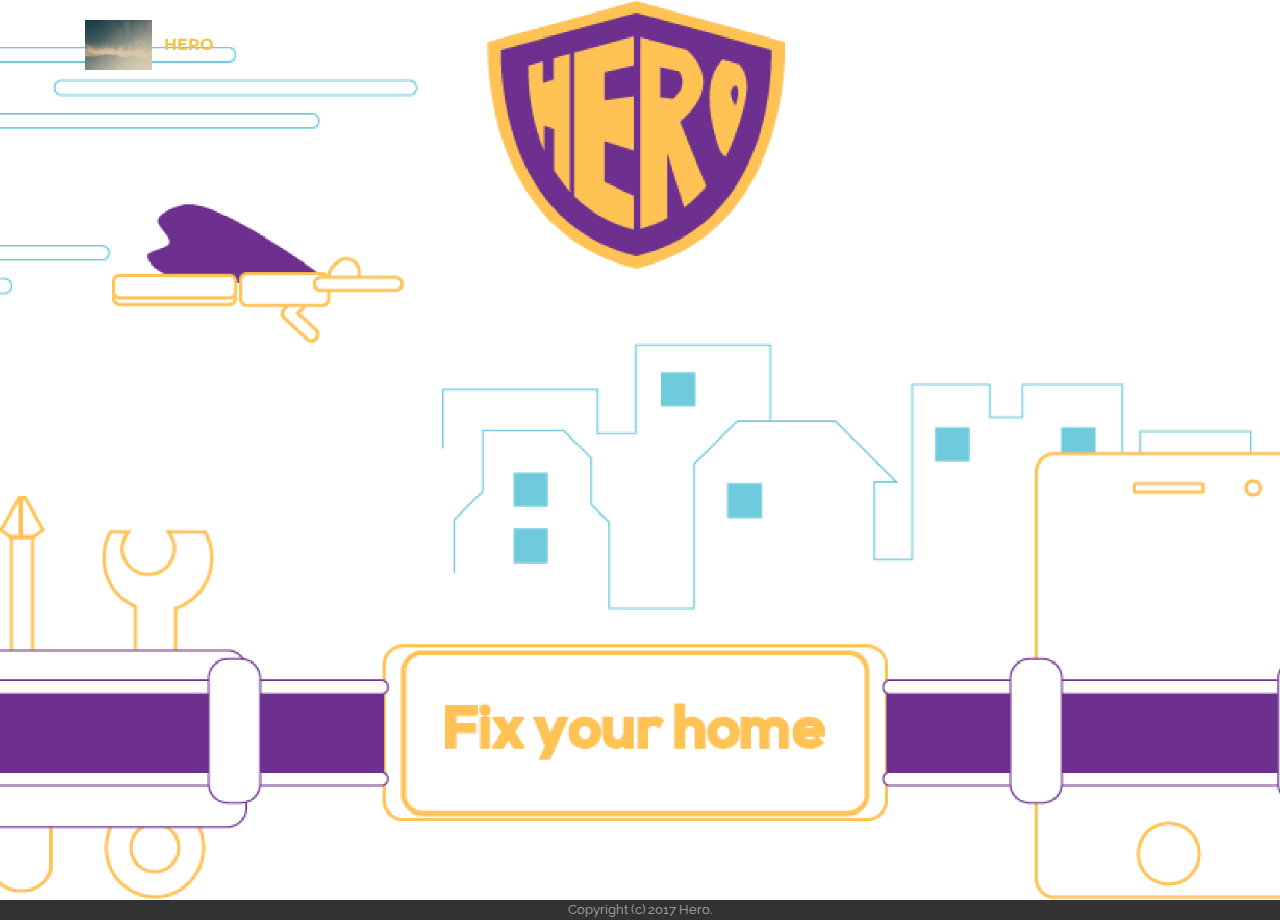
<file: index.html>
<!DOCTYPE html>
<html>
<head>
  <!-- Site made with Mobirise Website Builder v3.12.1, https://mobirise.com -->
  <meta charset="UTF-8">
  <meta http-equiv="X-UA-Compatible" content="IE=edge">
  <meta name="generator" content="Mobirise v3.12.1, mobirise.com">
  <meta name="viewport" content="width=device-width, initial-scale=1">
  <link rel="shortcut icon" href="assets/images/jumbotron.jpg" type="image/x-icon">
  <meta name="description" content="">
  
  <link rel="stylesheet" href="https://fonts.googleapis.com/css?family=Lora:400,700,400italic,700italic&amp;subset=latin">
  <link rel="stylesheet" href="https://fonts.googleapis.com/css?family=Montserrat:400,700">
  <link rel="stylesheet" href="https://fonts.googleapis.com/css?family=Raleway:100,100i,200,200i,300,300i,400,400i,500,500i,600,600i,700,700i,800,800i,900,900i">
  <link rel="stylesheet" href="assets/bootstrap-material-design-font/css/material.css">
  <link rel="stylesheet" href="assets/tether/tether.min.css">
  <link rel="stylesheet" href="assets/bootstrap/css/bootstrap.min.css">
  <link rel="stylesheet" href="assets/dropdown/css/style.css">
  <link rel="stylesheet" href="assets/animate.css/animate.min.css">
  <link rel="stylesheet" href="assets/theme/css/style.css">
  <link rel="stylesheet" href="assets/mobirise/css/mbr-additional.css" type="text/css">
  
  
  
</head>
<body>
<section id="menu-0">

    <nav class="navbar navbar-dropdown bg-color transparent navbar-fixed-top">
        <div class="container">

            <div class="mbr-table">
                <div class="mbr-table-cell">

                    <div class="navbar-brand">
                        <a href="https://mobirise.com" class="navbar-logo"><img src="assets/images/jumbotron.jpg" alt="Mobirise"></a>
                        <a class="navbar-caption text-warning" href="https://mobirise.com">HERO</a>
                    </div>

                </div>
                <div class="mbr-table-cell">

                    <button class="navbar-toggler pull-xs-right hidden-md-up" type="button" data-toggle="collapse" data-target="#exCollapsingNavbar">
                        <div class="hamburger-icon"></div>
                    </button>

                    <ul class="nav-dropdown collapse pull-xs-right nav navbar-nav navbar-toggleable-sm" id="exCollapsingNavbar"><li class="nav-item"><a class="nav-link link" href="https://mobirise.com/"><p>HOME</p></a></li><li class="nav-item"><a class="nav-link link" href="https://mobirise.com/">ABOUT US</a></li><li class="nav-item"><a class="nav-link link" href="https://mobirise.com/">CONTACT</a></li></ul>
                    <button hidden="" class="navbar-toggler navbar-close" type="button" data-toggle="collapse" data-target="#exCollapsingNavbar">
                        <div class="close-icon"></div>
                    </button>

                </div>
            </div>

        </div>
    </nav>

</section>

<section class="engine"><a rel="external" href="https://mobirise.com">Mobirise Web Page Maker</a></section><section class="mbr-section mbr-section-hero mbr-section-full mbr-after-navbar" id="header1-1" style="background-image: url(assets/images/asset-1-2000x1154.png);">

    

    <div class="mbr-table-cell">

        <div class="container">
            <div class="row">
                <div class="mbr-section col-md-10 col-md-offset-1 text-xs-center">

                    
                    
                    
                </div>
            </div>
        </div>
    </div>

    

</section>

<footer class="mbr-small-footer mbr-section mbr-section-nopadding" id="footer1-2" style="background-color: rgb(50, 50, 50); padding-top: 0rem; padding-bottom: 0rem;">
    
    <div class="container">
        <p class="text-xs-center">Copyright (c) 2017 Hero.</p>
    </div>
</footer>


  <script src="assets/web/assets/jquery/jquery.min.js"></script>
  <script src="assets/tether/tether.min.js"></script>
  <script src="assets/bootstrap/js/bootstrap.min.js"></script>
  <script src="assets/smooth-scroll/smooth-scroll.js"></script>
  <script src="assets/dropdown/js/script.min.js"></script>
  <script src="assets/touch-swipe/jquery.touch-swipe.min.js"></script>
  <script src="assets/viewport-checker/jquery.viewportchecker.js"></script>
  <script src="assets/theme/js/script.js"></script>
  
  
  <input name="animation" type="hidden">
  </body>
</html>
</file>
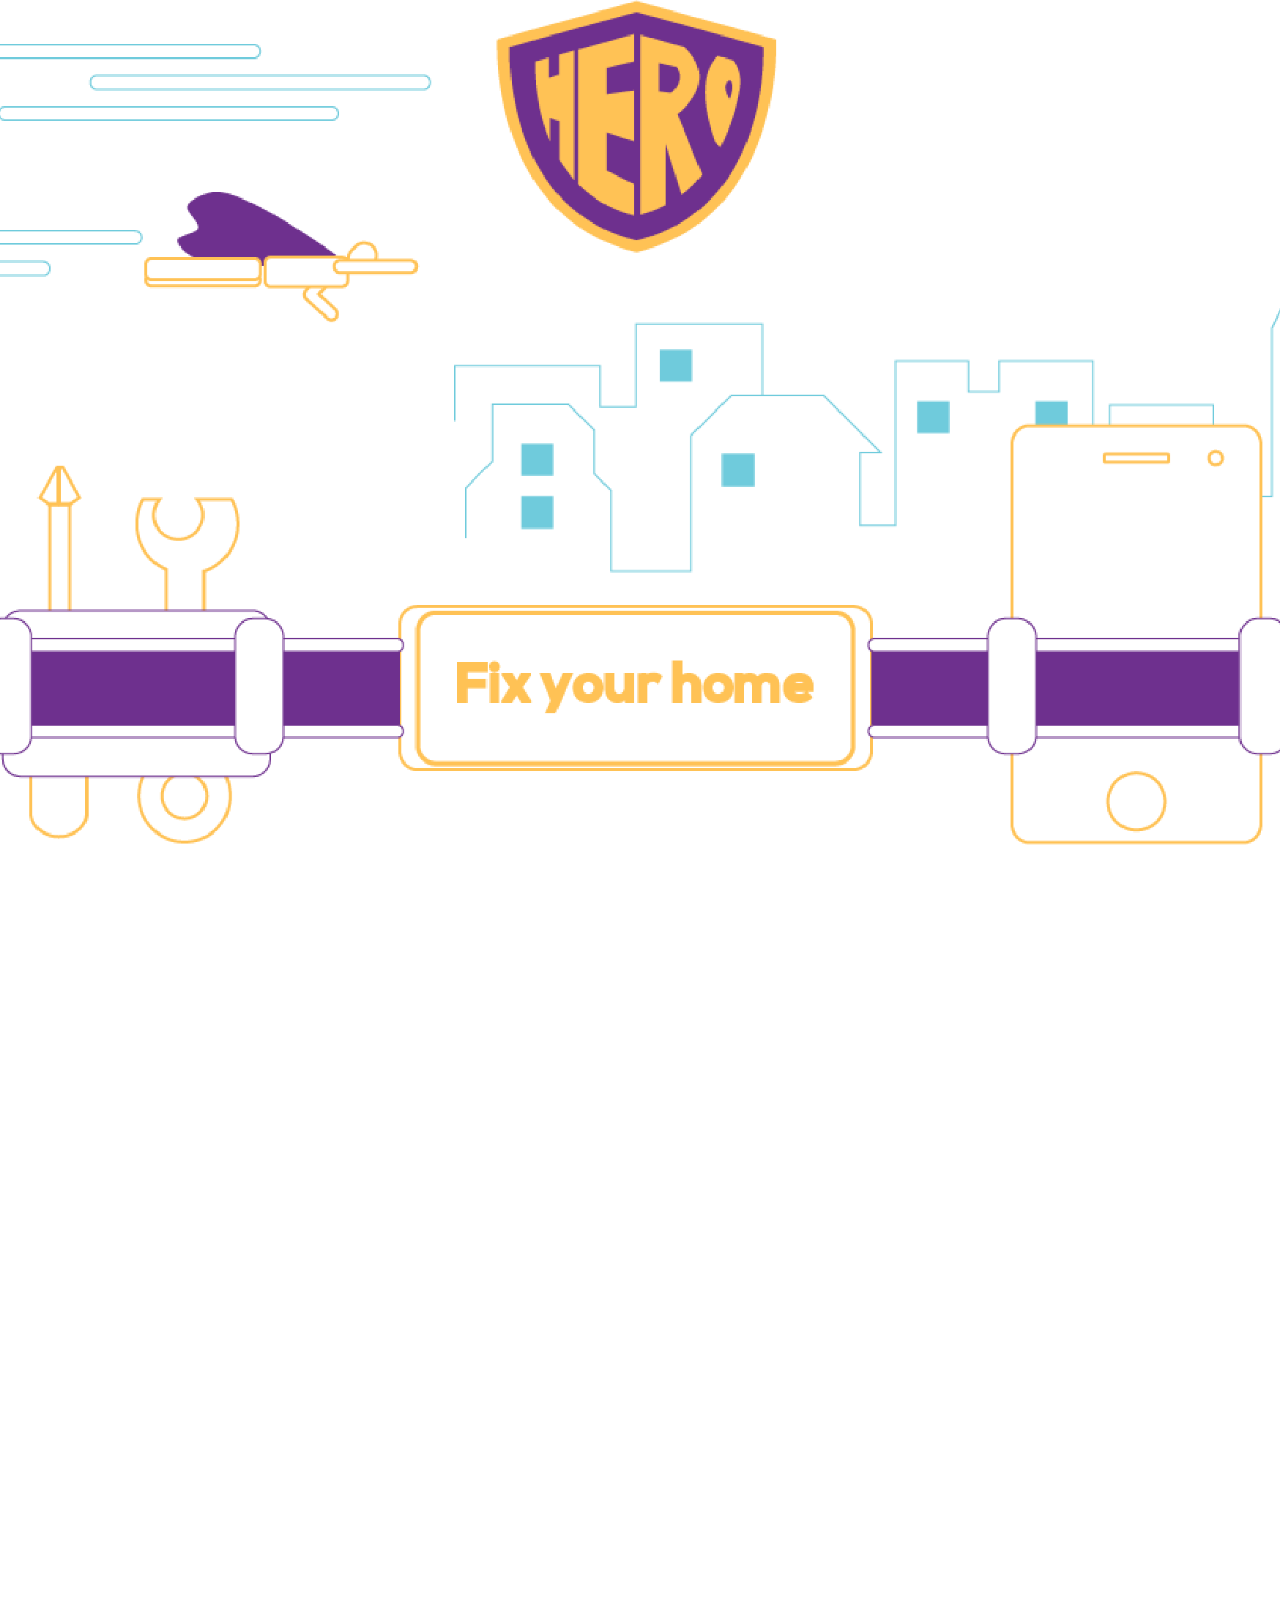
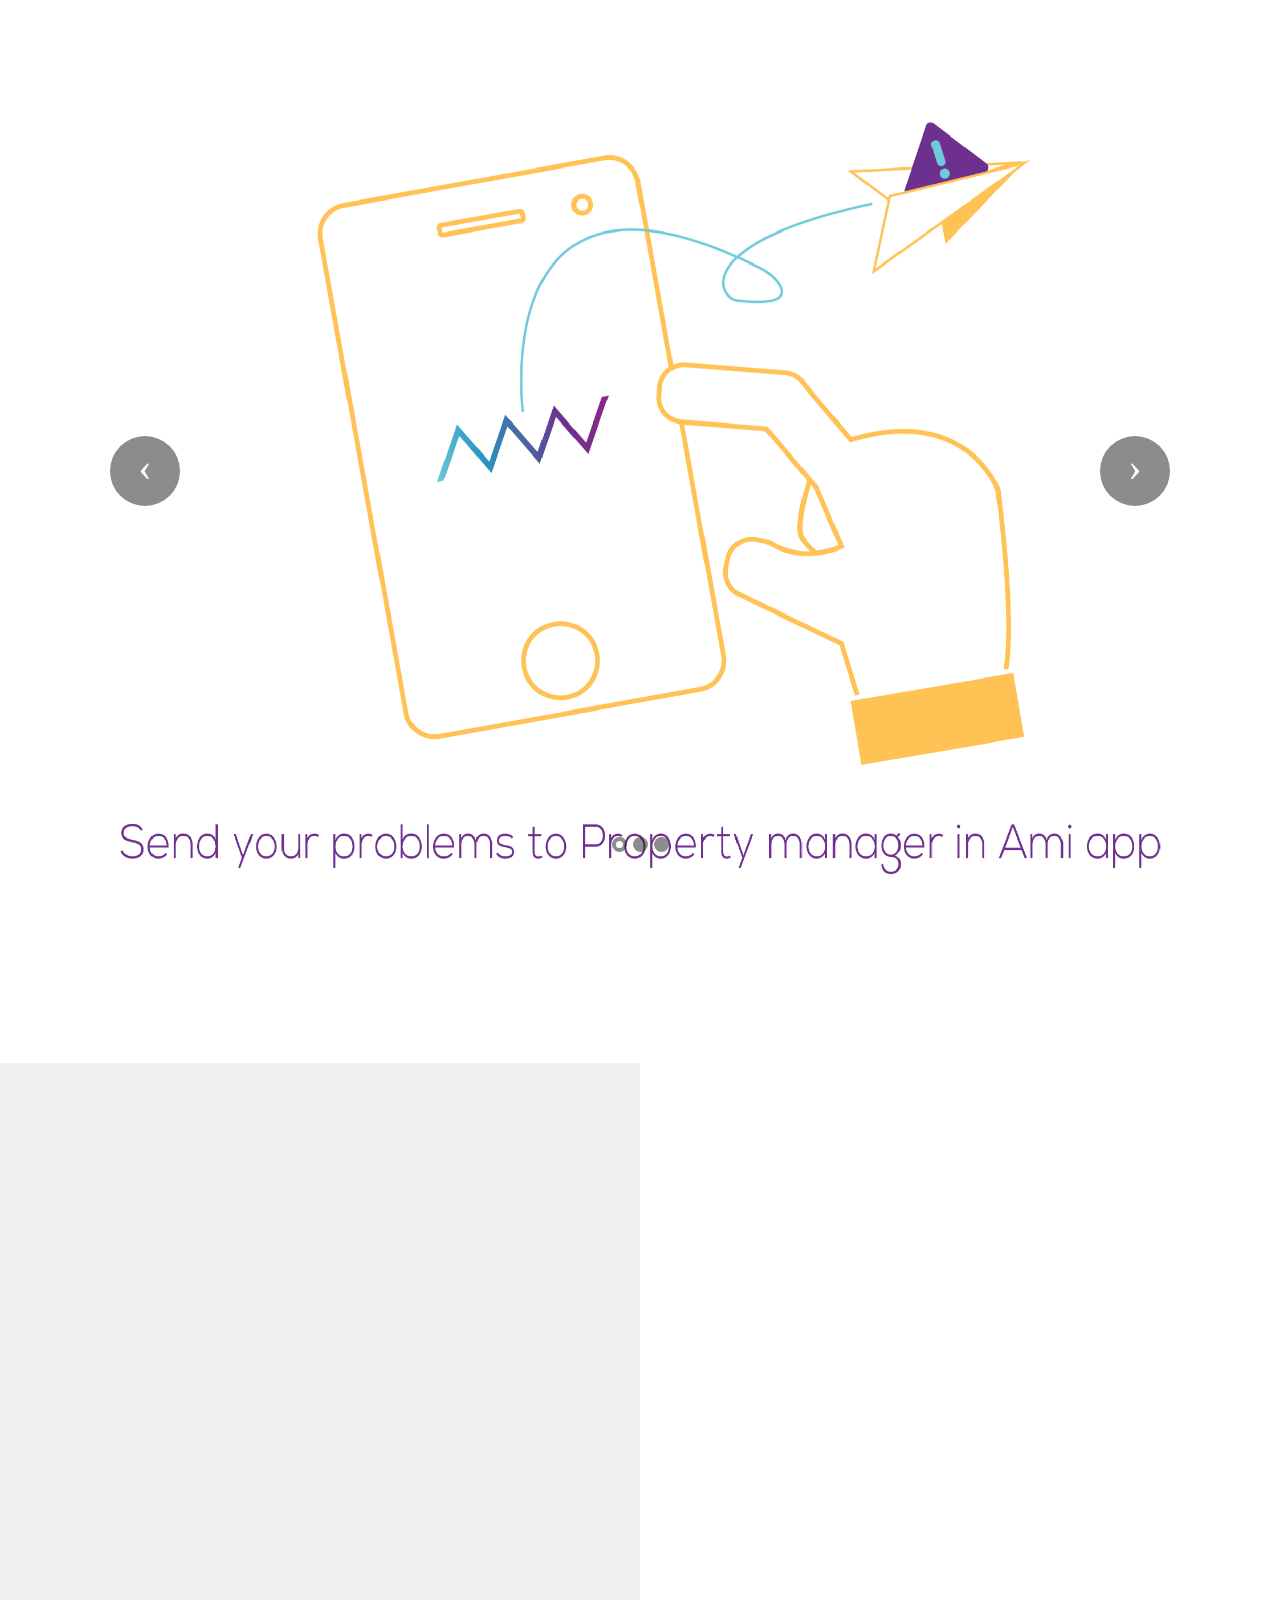
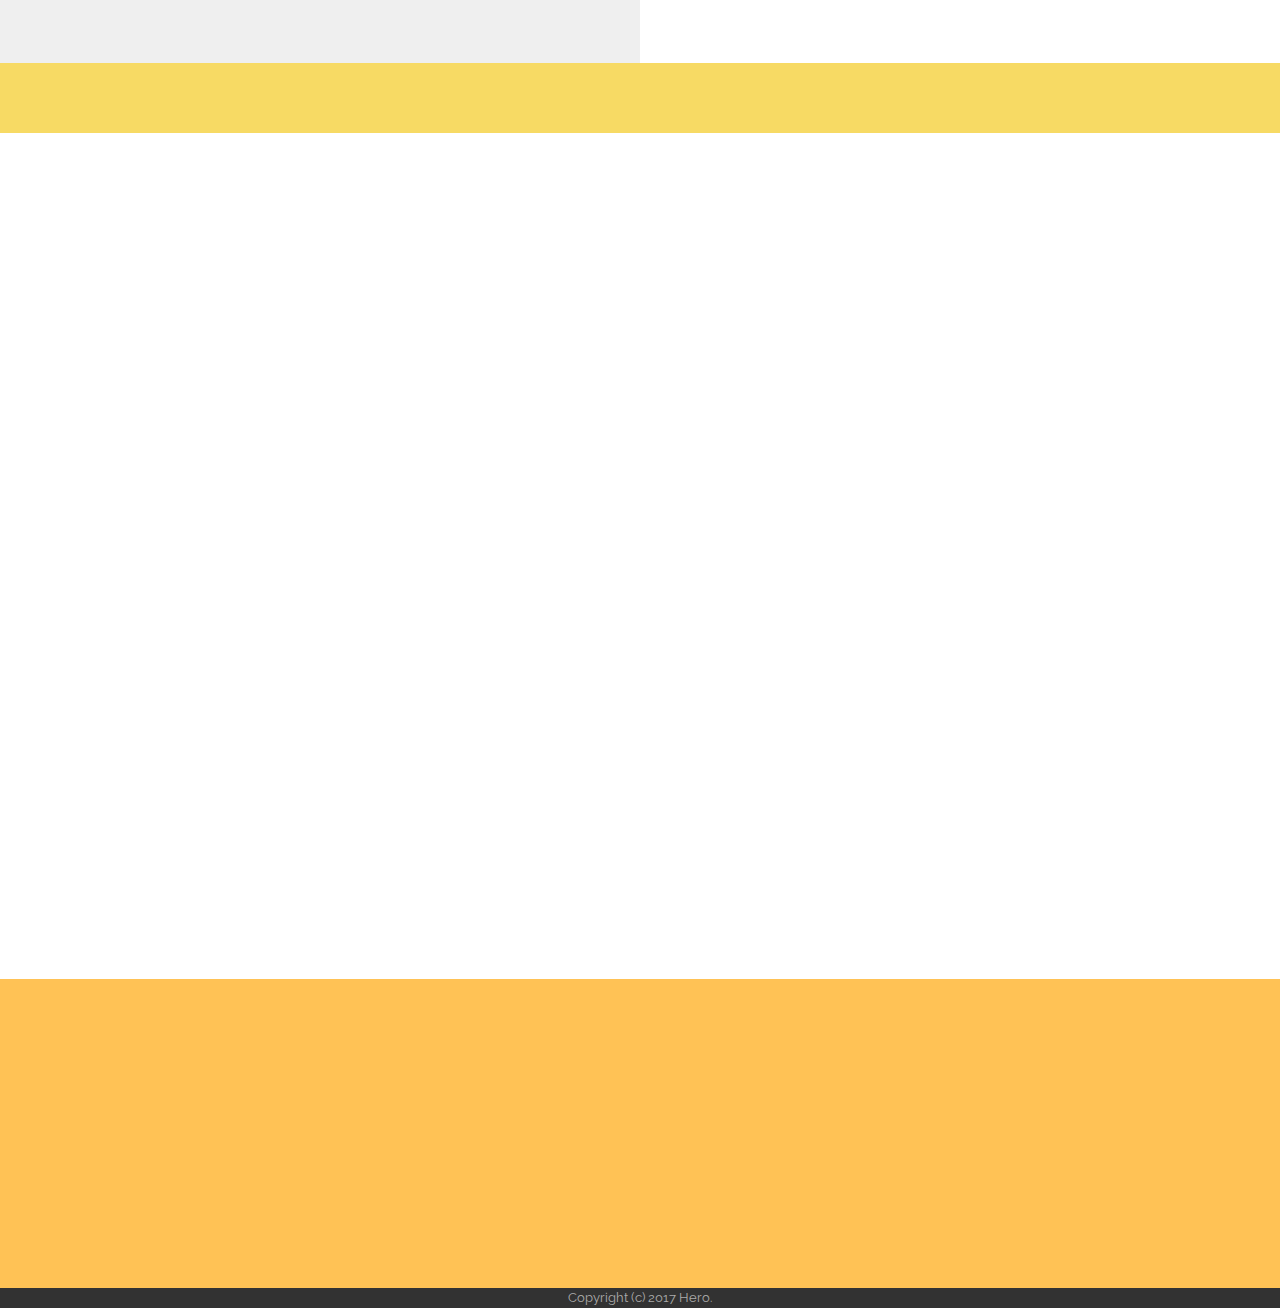
<file: Hero.html>
<!DOCTYPE html>
<html>
<head>
  <!-- Site made with Mobirise Website Builder v3.12.1, https://mobirise.com -->
  <meta charset="UTF-8">
  <meta http-equiv="X-UA-Compatible" content="IE=edge">
  <meta name="generator" content="Mobirise v3.12.1, mobirise.com">
  <meta name="viewport" content="width=device-width, initial-scale=1">
  <link rel="shortcut icon" href="assets/images/jumbotron.jpg" type="image/x-icon">
  <meta name="description" content="Web Page Generator Description">
  <title>Hero </title>
  <link rel="stylesheet" href="https://fonts.googleapis.com/css?family=Lora:400,700,400italic,700italic&amp;subset=latin">
  <link rel="stylesheet" href="https://fonts.googleapis.com/css?family=Montserrat:400,700">
  <link rel="stylesheet" href="https://fonts.googleapis.com/css?family=Raleway:100,100i,200,200i,300,300i,400,400i,500,500i,600,600i,700,700i,800,800i,900,900i">
  <link rel="stylesheet" href="assets/bootstrap-material-design-font/css/material.css">
  <link rel="stylesheet" href="assets/tether/tether.min.css">
  <link rel="stylesheet" href="assets/bootstrap/css/bootstrap.min.css">
  <link rel="stylesheet" href="assets/animate.css/animate.min.css">
  <link rel="stylesheet" href="assets/socicon/css/styles.css">
  <link rel="stylesheet" href="assets/theme/css/style.css">
  <link rel="stylesheet" href="assets/mobirise/css/mbr-additional.css" type="text/css">
  
  
  
</head>
<body>
<section class="mbr-section article" id="msg-box3-3" style="background-image: url(assets/images/asset-1-2000x1154.png); padding-top: 160px; padding-bottom: 120px;">

    
    <div class="container">
        <div class="row">
            <div class="col-md-8 col-md-offset-2 text-xs-center">
                
                <div class="lead"><p><br></p><p><br></p><p><br></p><p><br></p><p><br></p><p><br></p><p><br></p><p><br></p><p><br></p><p><br></p><p><br></p><p><br></p><p><br></p><p><br></p><p><br></p><p><br></p><p><br></p><p><br></p><p><br></p><p><br></p><p><br></p><p><br></p></div>
                
            </div>
        </div>
    </div>

</section>

<section class="engine"><a rel="external" href="https://mobirise.com">mobirise.com</a></section><section class="mbr-cards mbr-section mbr-section-nopadding" id="features3-8" style="background-color: rgb(255, 255, 255);">

    

    <div class="mbr-cards-row row">
        <div class="mbr-cards-col col-xs-12 col-lg-4" style="padding-top: 80px; padding-bottom: 160px;">
            <div class="container">
              <div class="card cart-block">
                  <div class="card-img"><img src="assets/images/icon1-1-600x600.png" class="card-img-top"></div>
                  <div class="card-block">
                    <h4 class="card-title">Immediately</h4>
                    
                    <p class="card-text"><strong>Hero</strong> - Giải quyết sự cố nhanh chóng trong ngày/ Từ 30 phút đến vài giờ đồng hồ<br><strong>“Dân thường” </strong>– Mất khá nhiều thời gian để sự cố được giải quyết/ Thậm chí từ 3 đến 7 ngày&nbsp;<br></p>
                    
                    </div>
                </div>
            </div>
        </div>
        <div class="mbr-cards-col col-xs-12 col-lg-4" style="padding-top: 80px; padding-bottom: 160px;">
            <div class="container">
                <div class="card cart-block">
                    <div class="card-img"><img src="assets/images/icon2-2-600x600.png" class="card-img-top"></div>
                    <div class="card-block">
                        <h4 class="card-title">Effective</h4>
                        
                        <p class="card-text"><strong>Hero</strong> – Đảm bảo chất lượng dịch vụ/ Có trách nhiệm với các vấn đề phát sinh<br><strong>“Dân thường” </strong>– Tay nghề chưa được đảm bảo/ Tính chuyên môn hóa và trách nhiệm không cao.</p>
                        
                    </div>
                </div>
            </div>
        </div>
        <div class="mbr-cards-col col-xs-12 col-lg-4" style="padding-top: 80px; padding-bottom: 160px;">
            <div class="container">
                <div class="card cart-block">
                    <div class="card-img"><img src="assets/images/icon3-2-600x600.png" class="card-img-top"></div>
                    <div class="card-block">
                        <h4 class="card-title">Trustworthy</h4>
                        
                        <p class="card-text"><strong>Hero </strong>– Lý lịch được xác minh bởi Ami/ Giảm thiểu tối đa rủi ro<br><strong>“Dân thường”</strong> – Rủi ro mất cắp/ Chi phí phát sinh<br></p>
                        
                    </div>
                </div>
            </div>
        </div>
        
        
        
    </div>
</section>

<section class="mbr-slider mbr-section mbr-section__container carousel slide mbr-section-nopadding" data-ride="carousel" data-keyboard="false" data-wrap="true" data-pause="false" data-interval="false" id="slider3-5" style="background-color: rgb(255, 255, 255);">
    <div class=" container boxed-slider" style="padding-top: 0px; padding-bottom: 80px;">
        <div>
            <div>
                <ol class="carousel-indicators">
                    <li data-app-prevent-settings="" data-target="#slider3-5" data-slide-to="0" class="active"></li><li data-app-prevent-settings="" data-target="#slider3-5" data-slide-to="1"></li><li data-app-prevent-settings="" data-target="#slider3-5" class="" data-slide-to="2"></li>
                </ol>
                <div class="carousel-inner" role="listbox">
                    <div class="mbr-section mbr-section-hero carousel-item dark center active" data-bg-video-slide="false">
                        <div class="mbr-table-cell">
                            
                            <div class="container-slide">
                                <img src="assets/images/slide1-2000x1455.png">
                                <div class="row">
                                    <div class="col-md-8 col-md-offset-2 text-xs-center">
                                        
                                        

                                        
                                    </div>
                                </div>
                            </div>
                        </div>
                    </div><div class="mbr-section mbr-section-hero carousel-item dark center" data-bg-video-slide="false">
                        <div class="mbr-table-cell">
                            
                            <div class="container-slide">
                                <img src="assets/images/slide2-2000x1455.png">
                                <div class="row">
                                    <div class="col-md-8 col-md-offset-2 text-xs-center">
                                        
                                        

                                        
                                    </div>
                                </div>
                            </div>
                        </div>
                    </div><div class="mbr-section mbr-section-hero carousel-item dark center" data-bg-video-slide="false">
                        <div class="mbr-table-cell">
                            
                            <div class="container-slide">
                                <img src="assets/images/slide3-2000x1455.png">
                                <div class="row">
                                    <div class="col-md-8 col-md-offset-2 text-xs-center">
                                        
                                        

                                        
                                    </div>
                                </div>
                            </div>
                        </div>
                    </div>
                </div>

                <a data-app-prevent-settings="" class="left carousel-control" role="button" data-slide="prev" href="#slider3-5">
                    <span class="icon-prev" aria-hidden="true"></span>
                    <span class="sr-only">Previous</span>
                </a>
                <a data-app-prevent-settings="" class="right carousel-control" role="button" data-slide="next" href="#slider3-5">
                    <span class="icon-next" aria-hidden="true"></span>
                    <span class="sr-only">Next</span>
                </a>
            </div>
        </div>
    </div>
</section>

<section class="mbr-section mbr-section__container article" id="header3-a" style="background-color: rgb(255, 255, 255); padding-top: 20px; padding-bottom: 20px;">
    <div class="container">
        <div class="row">
            <div class="col-xs-12">
                <h3 class="mbr-section-title display-2">HERO PRICE</h3>
                <small class="mbr-section-subtitle"></small>
            </div>
        </div>
    </div>
</section>

<section class="mbr-cards mbr-section mbr-section-nopadding" id="features1-b" style="background-color: rgb(255, 255, 255);">

        

    <div class="mbr-cards-row row striped">

        <div class="mbr-cards-col col-xs-12 col-lg-6" style="padding-top: 80px; padding-bottom: 40px;">
            <div class="container">
                <div class="card cart-block">
                    <div class="card-img"><img src="assets/images/table.jpg" class="card-img-top"></div>
                    <div class="card-block">
                        <h4 class="card-title">Hero từ yêu cầu của Quản lý nhà</h4>
                        
                        <p class="card-text">Nếu sự cố nhà nằm trong trách nhiệm giải quyết của <em>chủ nhà</em>, <br>chi phí sửa chữa&nbsp;<strong>FREE cho khách thuê</strong><br></p>
                        
                    </div>
                </div>
            </div>
        </div>
        <div class="mbr-cards-col col-xs-12 col-lg-6" style="padding-top: 80px; padding-bottom: 40px;">
            <div class="container">
                <div class="card cart-block">
                    <div class="card-img"><img src="assets/images/desktop.jpg" class="card-img-top"></div>
                    <div class="card-block">
                        <h4 class="card-title">Hero từ yêu cầu của Khách &nbsp;thuê</h4>
                        
                        <p class="card-text">Nếu<em> khách thuê</em> cần sự giúp đỡ từ Hero cho các thiết bị thuộc sở hữu cá nhân (hoặc các sự cố thuộc trách nhiệm của khách thuê), chi phí sửa chữa <strong>từ 50.000VNĐ </strong>&nbsp;tùy thuộc vào từng sự cố<br></p>
                        
                    </div>
                </div>
            </div>
        </div>
        
        
        
        
    </div>
</section>

<section class="mbr-section mbr-section__container article" id="header3-c" style="background-color: rgb(247, 218, 100); padding-top: 20px; padding-bottom: 20px;">
    <div class="container">
        <div class="row">
            <div class="col-xs-12">
                <h3 class="mbr-section-title display-2">(50.000VNĐ phí dịch vụ từ 18h)</h3>
                <small class="mbr-section-subtitle"></small>
            </div>
        </div>
    </div>
</section>

<section class="mbr-section mbr-section__container" id="image2-d" style="background-color: rgb(255, 255, 255); padding-top: 60px; padding-bottom: 40px;">
    <div class="container">
        <div class="row">
            <div class="col-xs-12">
                <figure class="mbr-figure">
                    <div><img src="assets/images/price-1400x940.png"></div>

                    <figcaption class="mbr-figure-caption mbr-figure-caption-over">
                        <div class="container"><strong>CÁC BƯỚC BÁO GIÁ</strong></div>
                    </figcaption>

                </figure>
            </div>
        </div>
    </div>
</section>

<section class="mbr-section mbr-section-md-padding" id="social-buttons4-6" style="background-color: rgb(255, 194, 85); padding-top: 90px; padding-bottom: 90px;">
    
    <div class="container">
        <div class="row">
            <div class="col-md-8 col-md-offset-2 text-xs-center">
                <h3 class="mbr-section-title display-2">GET HERO NOW</h3>
                <div> <a class="btn btn-social" title="Facebook" target="_blank" href="https://www.facebook.com/ami.iot/"><i class="socicon socicon-facebook"></i></a>         </div>
            </div>
        </div>
    </div>
</section>

<footer class="mbr-small-footer mbr-section mbr-section-nopadding" id="footer1-1" style="background-color: rgb(50, 50, 50); padding-top: 0rem; padding-bottom: 0rem;">
    
    <div class="container">
        <p class="text-xs-center">Copyright (c) 2017 Hero.</p>
    </div>
</footer>


  <script src="assets/web/assets/jquery/jquery.min.js"></script>
  <script src="assets/tether/tether.min.js"></script>
  <script src="assets/bootstrap/js/bootstrap.min.js"></script>
  <script src="assets/smooth-scroll/smooth-scroll.js"></script>
  <script src="assets/viewport-checker/jquery.viewportchecker.js"></script>
  <script src="assets/bootstrap-carousel-swipe/bootstrap-carousel-swipe.js"></script>
  <script src="assets/theme/js/script.js"></script>
  
  
  <input name="animation" type="hidden">
  </body>
</html>
</file>
<file: assets/bootstrap-material-design-font/css/material.css>
@font-face {
  font-family: 'Material-Design-Icons';
  src: url('../fonts/Material-Design-Icons.eot?3ocs8m');
  src: url('../fonts/Material-Design-Icons.eot?#iefix3ocs8m') format('embedded-opentype'), url('../fonts/Material-Design-Icons.woff?3ocs8m') format('woff'), url('../fonts/Material-Design-Icons.ttf?3ocs8m') format('truetype'), url('../fonts/Material-Design-Icons.svg?3ocs8m#Material-Design-Icons') format('svg');
  font-weight: normal;
  font-style: normal;
}
[class^="mdi-"],
[class*="mdi-"] {
  speak: none;
  display: inline-block;
  font-style: normal;
  font-variant:normal;
  font-weight:normal;
  /*font-size:24px;*/
  line-height:1;
  font-family:'Material-Design-Icons' !important;
  text-rendering: auto;
  
  -webkit-font-smoothing: antialiased;
  -moz-osx-font-smoothing: grayscale;
  -webkit-transform: translate(0, 0);
      -ms-transform: translate(0, 0);
          transform: translate(0, 0);
}
[class^="mdi-"]:before,
[class*="mdi-"]:before {
  display: inline-block;
  speak: none;
  text-decoration: inherit;
}
[class^="mdi-"].pull-left,
[class*="mdi-"].pull-left {
  margin-right: .3em;
}
[class^="mdi-"].pull-right,
[class*="mdi-"].pull-right {
  margin-left: .3em;
}
[class^="mdi-"].mdi-lg:before,
[class*="mdi-"].mdi-lg:before,
[class^="mdi-"].mdi-lg:after,
[class*="mdi-"].mdi-lg:after {
  font-size: 1.33333333em;
  line-height: 0.75em;
  vertical-align: -15%;
}
[class^="mdi-"].mdi-2x:before,
[class*="mdi-"].mdi-2x:before,
[class^="mdi-"].mdi-2x:after,
[class*="mdi-"].mdi-2x:after {
  font-size: 2em;
}
[class^="mdi-"].mdi-3x:before,
[class*="mdi-"].mdi-3x:before,
[class^="mdi-"].mdi-3x:after,
[class*="mdi-"].mdi-3x:after {
  font-size: 3em;
}
[class^="mdi-"].mdi-4x:before,
[class*="mdi-"].mdi-4x:before,
[class^="mdi-"].mdi-4x:after,
[class*="mdi-"].mdi-4x:after {
  font-size: 4em;
}
[class^="mdi-"].mdi-5x:before,
[class*="mdi-"].mdi-5x:before,
[class^="mdi-"].mdi-5x:after,
[class*="mdi-"].mdi-5x:after {
  font-size: 5em;
}
[class^="mdi-device-signal-cellular-"]:after,
[class^="mdi-device-battery-"]:after,
[class^="mdi-device-battery-charging-"]:after,
[class^="mdi-device-signal-cellular-connected-no-internet-"]:after,
[class^="mdi-device-signal-wifi-"]:after,
[class^="mdi-device-signal-wifi-statusbar-not-connected"]:after,
.mdi-device-network-wifi:after {
  opacity: .3;
  position: absolute;
  left: 0;
  top: 0;
  z-index: 1;
  display: inline-block;
  speak: none;
  text-decoration: inherit;
}
[class^="mdi-device-signal-cellular-"]:after {
  content: "\e758";
}
[class^="mdi-device-battery-"]:after {
  content: "\e735";
}
[class^="mdi-device-battery-charging-"]:after {
  content: "\e733";
}
[class^="mdi-device-signal-cellular-connected-no-internet-"]:after {
  content: "\e75d";
}
[class^="mdi-device-signal-wifi-"]:after,
.mdi-device-network-wifi:after {
  content: "\e765";
}
[class^="mdi-device-signal-wifi-statusbasr-not-connected"]:after {
  content: "\e8f7";
}
.mdi-device-signal-cellular-off:after,
.mdi-device-signal-cellular-null:after,
.mdi-device-signal-cellular-no-sim:after,
.mdi-device-signal-wifi-off:after,
.mdi-device-signal-wifi-4-bar:after,
.mdi-device-signal-cellular-4-bar:after,
.mdi-device-battery-alert:after,
.mdi-device-signal-cellular-connected-no-internet-4-bar:after,
.mdi-device-battery-std:after,
.mdi-device-battery-full .mdi-device-battery-unknown:after {
  content: "";
}
.mdi-fw {
  width: 1.28571429em;
  text-align: center;
}
.mdi-ul {
  padding-left: 0;
  margin-left: 2.14285714em;
  list-style-type: none;
}
.mdi-ul > li {
  position: relative;
}
.mdi-li {
  position: absolute;
  left: -2.14285714em;
  width: 2.14285714em;
  top: 0.14285714em;
  text-align: center;
}
.mdi-li.mdi-lg {
  left: -1.85714286em;
}
.mdi-border {
  padding: .2em .25em .15em;
  border: solid 0.08em #eeeeee;
  border-radius: .1em;
}
.mdi-spin {
  -webkit-animation: mdi-spin 2s infinite linear;
  animation: mdi-spin 2s infinite linear;
  -webkit-transform-origin: 50% 50%;
  -ms-transform-origin: 50% 50%;
      transform-origin: 50% 50%;
}
.mdi-pulse {
  -webkit-animation: mdi-spin 1s steps(8) infinite;
  animation: mdi-spin 1s steps(8) infinite;
  -webkit-transform-origin: 50% 50%;
  -ms-transform-origin: 50% 50%;
      transform-origin: 50% 50%;
}
@-webkit-keyframes mdi-spin {
  0% {
    -webkit-transform: rotate(0deg);
    transform: rotate(0deg);
  }
  100% {
    -webkit-transform: rotate(359deg);
    transform: rotate(359deg);
  }
}
@keyframes mdi-spin {
  0% {
    -webkit-transform: rotate(0deg);
    transform: rotate(0deg);
  }
  100% {
    -webkit-transform: rotate(359deg);
    transform: rotate(359deg);
  }
}
.mdi-rotate-90 {
  filter: progid:DXImageTransform.Microsoft.BasicImage(rotation=1);
  -webkit-transform: rotate(90deg);
  -ms-transform: rotate(90deg);
  transform: rotate(90deg);
}
.mdi-rotate-180 {
  filter: progid:DXImageTransform.Microsoft.BasicImage(rotation=2);
  -webkit-transform: rotate(180deg);
  -ms-transform: rotate(180deg);
  transform: rotate(180deg);
}
.mdi-rotate-270 {
  filter: progid:DXImageTransform.Microsoft.BasicImage(rotation=3);
  -webkit-transform: rotate(270deg);
  -ms-transform: rotate(270deg);
  transform: rotate(270deg);
}
.mdi-flip-horizontal {
  filter: progid:DXImageTransform.Microsoft.BasicImage(rotation=0, mirror=1);
  -webkit-transform: scale(-1, 1);
  -ms-transform: scale(-1, 1);
  transform: scale(-1, 1);
}
.mdi-flip-vertical {
  filter: progid:DXImageTransform.Microsoft.BasicImage(rotation=2, mirror=1);
  -webkit-transform: scale(1, -1);
  -ms-transform: scale(1, -1);
  transform: scale(1, -1);
}
:root .mdi-rotate-90,
:root .mdi-rotate-180,
:root .mdi-rotate-270,
:root .mdi-flip-horizontal,
:root .mdi-flip-vertical {
  -webkit-filter: none;
          filter: none;
}
.mdi-stack {
  position: relative;
  display: inline-block;
  width: 2em;
  height: 2em;
  line-height: 2em;
  vertical-align: middle;
}
.mdi-stack-1x,
.mdi-stack-2x {
  position: absolute;
  left: 0;
  width: 100%;
  text-align: center;
}
.mdi-stack-1x {
  line-height: inherit;
}
.mdi-stack-2x {
  font-size: 2em;
}
.mdi-inverse {
  color: #ffffff;
}
/* Start Icons */
.mdi-action-3d-rotation:before {
  content: "\e600";
}
.mdi-action-accessibility:before {
  content: "\e601";
}
.mdi-action-account-balance-wallet:before {
  content: "\e602";
}
.mdi-action-account-balance:before {
  content: "\e603";
}
.mdi-action-account-box:before {
  content: "\e604";
}
.mdi-action-account-child:before {
  content: "\e605";
}
.mdi-action-account-circle:before {
  content: "\e606";
}
.mdi-action-add-shopping-cart:before {
  content: "\e607";
}
.mdi-action-alarm-add:before {
  content: "\e608";
}
.mdi-action-alarm-off:before {
  content: "\e609";
}
.mdi-action-alarm-on:before {
  content: "\e60a";
}
.mdi-action-alarm:before {
  content: "\e60b";
}
.mdi-action-android:before {
  content: "\e60c";
}
.mdi-action-announcement:before {
  content: "\e60d";
}
.mdi-action-aspect-ratio:before {
  content: "\e60e";
}
.mdi-action-assessment:before {
  content: "\e60f";
}
.mdi-action-assignment-ind:before {
  content: "\e610";
}
.mdi-action-assignment-late:before {
  content: "\e611";
}
.mdi-action-assignment-return:before {
  content: "\e612";
}
.mdi-action-assignment-returned:before {
  content: "\e613";
}
.mdi-action-assignment-turned-in:before {
  content: "\e614";
}
.mdi-action-assignment:before {
  content: "\e615";
}
.mdi-action-autorenew:before {
  content: "\e616";
}
.mdi-action-backup:before {
  content: "\e617";
}
.mdi-action-book:before {
  content: "\e618";
}
.mdi-action-bookmark-outline:before {
  content: "\e619";
}
.mdi-action-bookmark:before {
  content: "\e61a";
}
.mdi-action-bug-report:before {
  content: "\e61b";
}
.mdi-action-cached:before {
  content: "\e61c";
}
.mdi-action-check-circle:before {
  content: "\e61d";
}
.mdi-action-class:before {
  content: "\e61e";
}
.mdi-action-credit-card:before {
  content: "\e61f";
}
.mdi-action-dashboard:before {
  content: "\e620";
}
.mdi-action-delete:before {
  content: "\e621";
}
.mdi-action-description:before {
  content: "\e622";
}
.mdi-action-dns:before {
  content: "\e623";
}
.mdi-action-done-all:before {
  content: "\e624";
}
.mdi-action-done:before {
  content: "\e625";
}
.mdi-action-event:before {
  content: "\e626";
}
.mdi-action-exit-to-app:before {
  content: "\e627";
}
.mdi-action-explore:before {
  content: "\e628";
}
.mdi-action-extension:before {
  content: "\e629";
}
.mdi-action-face-unlock:before {
  content: "\e62a";
}
.mdi-action-favorite-outline:before {
  content: "\e62b";
}
.mdi-action-favorite:before {
  content: "\e62c";
}
.mdi-action-find-in-page:before {
  content: "\e62d";
}
.mdi-action-find-replace:before {
  content: "\e62e";
}
.mdi-action-flip-to-back:before {
  content: "\e62f";
}
.mdi-action-flip-to-front:before {
  content: "\e630";
}
.mdi-action-get-app:before {
  content: "\e631";
}
.mdi-action-grade:before {
  content: "\e632";
}
.mdi-action-group-work:before {
  content: "\e633";
}
.mdi-action-help:before {
  content: "\e634";
}
.mdi-action-highlight-remove:before {
  content: "\e635";
}
.mdi-action-history:before {
  content: "\e636";
}
.mdi-action-home:before {
  content: "\e637";
}
.mdi-action-https:before {
  content: "\e638";
}
.mdi-action-info-outline:before {
  content: "\e639";
}
.mdi-action-info:before {
  content: "\e63a";
}
.mdi-action-input:before {
  content: "\e63b";
}
.mdi-action-invert-colors:before {
  content: "\e63c";
}
.mdi-action-label-outline:before {
  content: "\e63d";
}
.mdi-action-label:before {
  content: "\e63e";
}
.mdi-action-language:before {
  content: "\e63f";
}
.mdi-action-launch:before {
  content: "\e640";
}
.mdi-action-list:before {
  content: "\e641";
}
.mdi-action-lock-open:before {
  content: "\e642";
}
.mdi-action-lock-outline:before {
  content: "\e643";
}
.mdi-action-lock:before {
  content: "\e644";
}
.mdi-action-loyalty:before {
  content: "\e645";
}
.mdi-action-markunread-mailbox:before {
  content: "\e646";
}
.mdi-action-note-add:before {
  content: "\e647";
}
.mdi-action-open-in-browser:before {
  content: "\e648";
}
.mdi-action-open-in-new:before {
  content: "\e649";
}
.mdi-action-open-with:before {
  content: "\e64a";
}
.mdi-action-pageview:before {
  content: "\e64b";
}
.mdi-action-payment:before {
  content: "\e64c";
}
.mdi-action-perm-camera-mic:before {
  content: "\e64d";
}
.mdi-action-perm-contact-cal:before {
  content: "\e64e";
}
.mdi-action-perm-data-setting:before {
  content: "\e64f";
}
.mdi-action-perm-device-info:before {
  content: "\e650";
}
.mdi-action-perm-identity:before {
  content: "\e651";
}
.mdi-action-perm-media:before {
  content: "\e652";
}
.mdi-action-perm-phone-msg:before {
  content: "\e653";
}
.mdi-action-perm-scan-wifi:before {
  content: "\e654";
}
.mdi-action-picture-in-picture:before {
  content: "\e655";
}
.mdi-action-polymer:before {
  content: "\e656";
}
.mdi-action-print:before {
  content: "\e657";
}
.mdi-action-query-builder:before {
  content: "\e658";
}
.mdi-action-question-answer:before {
  content: "\e659";
}
.mdi-action-receipt:before {
  content: "\e65a";
}
.mdi-action-redeem:before {
  content: "\e65b";
}
.mdi-action-reorder:before {
  content: "\e65c";
}
.mdi-action-report-problem:before {
  content: "\e65d";
}
.mdi-action-restore:before {
  content: "\e65e";
}
.mdi-action-room:before {
  content: "\e65f";
}
.mdi-action-schedule:before {
  content: "\e660";
}
.mdi-action-search:before {
  content: "\e661";
}
.mdi-action-settings-applications:before {
  content: "\e662";
}
.mdi-action-settings-backup-restore:before {
  content: "\e663";
}
.mdi-action-settings-bluetooth:before {
  content: "\e664";
}
.mdi-action-settings-cell:before {
  content: "\e665";
}
.mdi-action-settings-display:before {
  content: "\e666";
}
.mdi-action-settings-ethernet:before {
  content: "\e667";
}
.mdi-action-settings-input-antenna:before {
  content: "\e668";
}
.mdi-action-settings-input-component:before {
  content: "\e669";
}
.mdi-action-settings-input-composite:before {
  content: "\e66a";
}
.mdi-action-settings-input-hdmi:before {
  content: "\e66b";
}
.mdi-action-settings-input-svideo:before {
  content: "\e66c";
}
.mdi-action-settings-overscan:before {
  content: "\e66d";
}
.mdi-action-settings-phone:before {
  content: "\e66e";
}
.mdi-action-settings-power:before {
  content: "\e66f";
}
.mdi-action-settings-remote:before {
  content: "\e670";
}
.mdi-action-settings-voice:before {
  content: "\e671";
}
.mdi-action-settings:before {
  content: "\e672";
}
.mdi-action-shop-two:before {
  content: "\e673";
}
.mdi-action-shop:before {
  content: "\e674";
}
.mdi-action-shopping-basket:before {
  content: "\e675";
}
.mdi-action-shopping-cart:before {
  content: "\e676";
}
.mdi-action-speaker-notes:before {
  content: "\e677";
}
.mdi-action-spellcheck:before {
  content: "\e678";
}
.mdi-action-star-rate:before {
  content: "\e679";
}
.mdi-action-stars:before {
  content: "\e67a";
}
.mdi-action-store:before {
  content: "\e67b";
}
.mdi-action-subject:before {
  content: "\e67c";
}
.mdi-action-supervisor-account:before {
  content: "\e67d";
}
.mdi-action-swap-horiz:before {
  content: "\e67e";
}
.mdi-action-swap-vert-circle:before {
  content: "\e67f";
}
.mdi-action-swap-vert:before {
  content: "\e680";
}
.mdi-action-system-update-tv:before {
  content: "\e681";
}
.mdi-action-tab-unselected:before {
  content: "\e682";
}
.mdi-action-tab:before {
  content: "\e683";
}
.mdi-action-theaters:before {
  content: "\e684";
}
.mdi-action-thumb-down:before {
  content: "\e685";
}
.mdi-action-thumb-up:before {
  content: "\e686";
}
.mdi-action-thumbs-up-down:before {
  content: "\e687";
}
.mdi-action-toc:before {
  content: "\e688";
}
.mdi-action-today:before {
  content: "\e689";
}
.mdi-action-track-changes:before {
  content: "\e68a";
}
.mdi-action-translate:before {
  content: "\e68b";
}
.mdi-action-trending-down:before {
  content: "\e68c";
}
.mdi-action-trending-neutral:before {
  content: "\e68d";
}
.mdi-action-trending-up:before {
  content: "\e68e";
}
.mdi-action-turned-in-not:before {
  content: "\e68f";
}
.mdi-action-turned-in:before {
  content: "\e690";
}
.mdi-action-verified-user:before {
  content: "\e691";
}
.mdi-action-view-agenda:before {
  content: "\e692";
}
.mdi-action-view-array:before {
  content: "\e693";
}
.mdi-action-view-carousel:before {
  content: "\e694";
}
.mdi-action-view-column:before {
  content: "\e695";
}
.mdi-action-view-day:before {
  content: "\e696";
}
.mdi-action-view-headline:before {
  content: "\e697";
}
.mdi-action-view-list:before {
  content: "\e698";
}
.mdi-action-view-module:before {
  content: "\e699";
}
.mdi-action-view-quilt:before {
  content: "\e69a";
}
.mdi-action-view-stream:before {
  content: "\e69b";
}
.mdi-action-view-week:before {
  content: "\e69c";
}
.mdi-action-visibility-off:before {
  content: "\e69d";
}
.mdi-action-visibility:before {
  content: "\e69e";
}
.mdi-action-wallet-giftcard:before {
  content: "\e69f";
}
.mdi-action-wallet-membership:before {
  content: "\e6a0";
}
.mdi-action-wallet-travel:before {
  content: "\e6a1";
}
.mdi-action-work:before {
  content: "\e6a2";
}
.mdi-alert-error:before {
  content: "\e6a3";
}
.mdi-alert-warning:before {
  content: "\e6a4";
}
.mdi-av-album:before {
  content: "\e6a5";
}
.mdi-av-closed-caption:before {
  content: "\e6a6";
}
.mdi-av-equalizer:before {
  content: "\e6a7";
}
.mdi-av-explicit:before {
  content: "\e6a8";
}
.mdi-av-fast-forward:before {
  content: "\e6a9";
}
.mdi-av-fast-rewind:before {
  content: "\e6aa";
}
.mdi-av-games:before {
  content: "\e6ab";
}
.mdi-av-hearing:before {
  content: "\e6ac";
}
.mdi-av-high-quality:before {
  content: "\e6ad";
}
.mdi-av-loop:before {
  content: "\e6ae";
}
.mdi-av-mic-none:before {
  content: "\e6af";
}
.mdi-av-mic-off:before {
  content: "\e6b0";
}
.mdi-av-mic:before {
  content: "\e6b1";
}
.mdi-av-movie:before {
  content: "\e6b2";
}
.mdi-av-my-library-add:before {
  content: "\e6b3";
}
.mdi-av-my-library-books:before {
  content: "\e6b4";
}
.mdi-av-my-library-music:before {
  content: "\e6b5";
}
.mdi-av-new-releases:before {
  content: "\e6b6";
}
.mdi-av-not-interested:before {
  content: "\e6b7";
}
.mdi-av-pause-circle-fill:before {
  content: "\e6b8";
}
.mdi-av-pause-circle-outline:before {
  content: "\e6b9";
}
.mdi-av-pause:before {
  content: "\e6ba";
}
.mdi-av-play-arrow:before {
  content: "\e6bb";
}
.mdi-av-play-circle-fill:before {
  content: "\e6bc";
}
.mdi-av-play-circle-outline:before {
  content: "\e6bd";
}
.mdi-av-play-shopping-bag:before {
  content: "\e6be";
}
.mdi-av-playlist-add:before {
  content: "\e6bf";
}
.mdi-av-queue-music:before {
  content: "\e6c0";
}
.mdi-av-queue:before {
  content: "\e6c1";
}
.mdi-av-radio:before {
  content: "\e6c2";
}
.mdi-av-recent-actors:before {
  content: "\e6c3";
}
.mdi-av-repeat-one:before {
  content: "\e6c4";
}
.mdi-av-repeat:before {
  content: "\e6c5";
}
.mdi-av-replay:before {
  content: "\e6c6";
}
.mdi-av-shuffle:before {
  content: "\e6c7";
}
.mdi-av-skip-next:before {
  content: "\e6c8";
}
.mdi-av-skip-previous:before {
  content: "\e6c9";
}
.mdi-av-snooze:before {
  content: "\e6ca";
}
.mdi-av-stop:before {
  content: "\e6cb";
}
.mdi-av-subtitles:before {
  content: "\e6cc";
}
.mdi-av-surround-sound:before {
  content: "\e6cd";
}
.mdi-av-timer:before {
  content: "\e6ce";
}
.mdi-av-video-collection:before {
  content: "\e6cf";
}
.mdi-av-videocam-off:before {
  content: "\e6d0";
}
.mdi-av-videocam:before {
  content: "\e6d1";
}
.mdi-av-volume-down:before {
  content: "\e6d2";
}
.mdi-av-volume-mute:before {
  content: "\e6d3";
}
.mdi-av-volume-off:before {
  content: "\e6d4";
}
.mdi-av-volume-up:before {
  content: "\e6d5";
}
.mdi-av-web:before {
  content: "\e6d6";
}
.mdi-communication-business:before {
  content: "\e6d7";
}
.mdi-communication-call-end:before {
  content: "\e6d8";
}
.mdi-communication-call-made:before {
  content: "\e6d9";
}
.mdi-communication-call-merge:before {
  content: "\e6da";
}
.mdi-communication-call-missed:before {
  content: "\e6db";
}
.mdi-communication-call-received:before {
  content: "\e6dc";
}
.mdi-communication-call-split:before {
  content: "\e6dd";
}
.mdi-communication-call:before {
  content: "\e6de";
}
.mdi-communication-chat:before {
  content: "\e6df";
}
.mdi-communication-clear-all:before {
  content: "\e6e0";
}
.mdi-communication-comment:before {
  content: "\e6e1";
}
.mdi-communication-contacts:before {
  content: "\e6e2";
}
.mdi-communication-dialer-sip:before {
  content: "\e6e3";
}
.mdi-communication-dialpad:before {
  content: "\e6e4";
}
.mdi-communication-dnd-on:before {
  content: "\e6e5";
}
.mdi-communication-email:before {
  content: "\e6e6";
}
.mdi-communication-forum:before {
  content: "\e6e7";
}
.mdi-communication-import-export:before {
  content: "\e6e8";
}
.mdi-communication-invert-colors-off:before {
  content: "\e6e9";
}
.mdi-communication-invert-colors-on:before {
  content: "\e6ea";
}
.mdi-communication-live-help:before {
  content: "\e6eb";
}
.mdi-communication-location-off:before {
  content: "\e6ec";
}
.mdi-communication-location-on:before {
  content: "\e6ed";
}
.mdi-communication-message:before {
  content: "\e6ee";
}
.mdi-communication-messenger:before {
  content: "\e6ef";
}
.mdi-communication-no-sim:before {
  content: "\e6f0";
}
.mdi-communication-phone:before {
  content: "\e6f1";
}
.mdi-communication-portable-wifi-off:before {
  content: "\e6f2";
}
.mdi-communication-quick-contacts-dialer:before {
  content: "\e6f3";
}
.mdi-communication-quick-contacts-mail:before {
  content: "\e6f4";
}
.mdi-communication-ring-volume:before {
  content: "\e6f5";
}
.mdi-communication-stay-current-landscape:before {
  content: "\e6f6";
}
.mdi-communication-stay-current-portrait:before {
  content: "\e6f7";
}
.mdi-communication-stay-primary-landscape:before {
  content: "\e6f8";
}
.mdi-communication-stay-primary-portrait:before {
  content: "\e6f9";
}
.mdi-communication-swap-calls:before {
  content: "\e6fa";
}
.mdi-communication-textsms:before {
  content: "\e6fb";
}
.mdi-communication-voicemail:before {
  content: "\e6fc";
}
.mdi-communication-vpn-key:before {
  content: "\e6fd";
}
.mdi-content-add-box:before {
  content: "\e6fe";
}
.mdi-content-add-circle-outline:before {
  content: "\e6ff";
}
.mdi-content-add-circle:before {
  content: "\e700";
}
.mdi-content-add:before {
  content: "\e701";
}
.mdi-content-archive:before {
  content: "\e702";
}
.mdi-content-backspace:before {
  content: "\e703";
}
.mdi-content-block:before {
  content: "\e704";
}
.mdi-content-clear:before {
  content: "\e705";
}
.mdi-content-content-copy:before {
  content: "\e706";
}
.mdi-content-content-cut:before {
  content: "\e707";
}
.mdi-content-content-paste:before {
  content: "\e708";
}
.mdi-content-create:before {
  content: "\e709";
}
.mdi-content-drafts:before {
  content: "\e70a";
}
.mdi-content-filter-list:before {
  content: "\e70b";
}
.mdi-content-flag:before {
  content: "\e70c";
}
.mdi-content-forward:before {
  content: "\e70d";
}
.mdi-content-gesture:before {
  content: "\e70e";
}
.mdi-content-inbox:before {
  content: "\e70f";
}
.mdi-content-link:before {
  content: "\e710";
}
.mdi-content-mail:before {
  content: "\e711";
}
.mdi-content-markunread:before {
  content: "\e712";
}
.mdi-content-redo:before {
  content: "\e713";
}
.mdi-content-remove-circle-outline:before {
  content: "\e714";
}
.mdi-content-remove-circle:before {
  content: "\e715";
}
.mdi-content-remove:before {
  content: "\e716";
}
.mdi-content-reply-all:before {
  content: "\e717";
}
.mdi-content-reply:before {
  content: "\e718";
}
.mdi-content-report:before {
  content: "\e719";
}
.mdi-content-save:before {
  content: "\e71a";
}
.mdi-content-select-all:before {
  content: "\e71b";
}
.mdi-content-send:before {
  content: "\e71c";
}
.mdi-content-sort:before {
  content: "\e71d";
}
.mdi-content-text-format:before {
  content: "\e71e";
}
.mdi-content-undo:before {
  content: "\e71f";
}
.mdi-editor-attach-file:before {
  content: "\e776";
}
.mdi-editor-attach-money:before {
  content: "\e777";
}
.mdi-editor-border-all:before {
  content: "\e778";
}
.mdi-editor-border-bottom:before {
  content: "\e779";
}
.mdi-editor-border-clear:before {
  content: "\e77a";
}
.mdi-editor-border-color:before {
  content: "\e77b";
}
.mdi-editor-border-horizontal:before {
  content: "\e77c";
}
.mdi-editor-border-inner:before {
  content: "\e77d";
}
.mdi-editor-border-left:before {
  content: "\e77e";
}
.mdi-editor-border-outer:before {
  content: "\e77f";
}
.mdi-editor-border-right:before {
  content: "\e780";
}
.mdi-editor-border-style:before {
  content: "\e781";
}
.mdi-editor-border-top:before {
  content: "\e782";
}
.mdi-editor-border-vertical:before {
  content: "\e783";
}
.mdi-editor-format-align-center:before {
  content: "\e784";
}
.mdi-editor-format-align-justify:before {
  content: "\e785";
}
.mdi-editor-format-align-left:before {
  content: "\e786";
}
.mdi-editor-format-align-right:before {
  content: "\e787";
}
.mdi-editor-format-bold:before {
  content: "\e788";
}
.mdi-editor-format-clear:before {
  content: "\e789";
}
.mdi-editor-format-color-fill:before {
  content: "\e78a";
}
.mdi-editor-format-color-reset:before {
  content: "\e78b";
}
.mdi-editor-format-color-text:before {
  content: "\e78c";
}
.mdi-editor-format-indent-decrease:before {
  content: "\e78d";
}
.mdi-editor-format-indent-increase:before {
  content: "\e78e";
}
.mdi-editor-format-italic:before {
  content: "\e78f";
}
.mdi-editor-format-line-spacing:before {
  content: "\e790";
}
.mdi-editor-format-list-bulleted:before {
  content: "\e791";
}
.mdi-editor-format-list-numbered:before {
  content: "\e792";
}
.mdi-editor-format-paint:before {
  content: "\e793";
}
.mdi-editor-format-quote:before {
  content: "\e794";
}
.mdi-editor-format-size:before {
  content: "\e795";
}
.mdi-editor-format-strikethrough:before {
  content: "\e796";
}
.mdi-editor-format-textdirection-l-to-r:before {
  content: "\e797";
}
.mdi-editor-format-textdirection-r-to-l:before {
  content: "\e798";
}
.mdi-editor-format-underline:before {
  content: "\e799";
}
.mdi-editor-functions:before {
  content: "\e79a";
}
.mdi-editor-insert-chart:before {
  content: "\e79b";
}
.mdi-editor-insert-comment:before {
  content: "\e79c";
}
.mdi-editor-insert-drive-file:before {
  content: "\e79d";
}
.mdi-editor-insert-emoticon:before {
  content: "\e79e";
}
.mdi-editor-insert-invitation:before {
  content: "\e79f";
}
.mdi-editor-insert-link:before {
  content: "\e7a0";
}
.mdi-editor-insert-photo:before {
  content: "\e7a1";
}
.mdi-editor-merge-type:before {
  content: "\e7a2";
}
.mdi-editor-mode-comment:before {
  content: "\e7a3";
}
.mdi-editor-mode-edit:before {
  content: "\e7a4";
}
.mdi-editor-publish:before {
  content: "\e7a5";
}
.mdi-editor-vertical-align-bottom:before {
  content: "\e7a6";
}
.mdi-editor-vertical-align-center:before {
  content: "\e7a7";
}
.mdi-editor-vertical-align-top:before {
  content: "\e7a8";
}
.mdi-editor-wrap-text:before {
  content: "\e7a9";
}
.mdi-file-attachment:before {
  content: "\e7aa";
}
.mdi-file-cloud-circle:before {
  content: "\e7ab";
}
.mdi-file-cloud-done:before {
  content: "\e7ac";
}
.mdi-file-cloud-download:before {
  content: "\e7ad";
}
.mdi-file-cloud-off:before {
  content: "\e7ae";
}
.mdi-file-cloud-queue:before {
  content: "\e7af";
}
.mdi-file-cloud-upload:before {
  content: "\e7b0";
}
.mdi-file-cloud:before {
  content: "\e7b1";
}
.mdi-file-file-download:before {
  content: "\e7b2";
}
.mdi-file-file-upload:before {
  content: "\e7b3";
}
.mdi-file-folder-open:before {
  content: "\e7b4";
}
.mdi-file-folder-shared:before {
  content: "\e7b5";
}
.mdi-file-folder:before {
  content: "\e7b6";
}
.mdi-device-access-alarm:before {
  content: "\e720";
}
.mdi-device-access-alarms:before {
  content: "\e721";
}
.mdi-device-access-time:before {
  content: "\e722";
}
.mdi-device-add-alarm:before {
  content: "\e723";
}
.mdi-device-airplanemode-off:before {
  content: "\e724";
}
.mdi-device-airplanemode-on:before {
  content: "\e725";
}
.mdi-device-battery-20:before {
  content: "\e726";
}
.mdi-device-battery-30:before {
  content: "\e727";
}
.mdi-device-battery-50:before {
  content: "\e728";
}
.mdi-device-battery-60:before {
  content: "\e729";
}
.mdi-device-battery-80:before {
  content: "\e72a";
}
.mdi-device-battery-90:before {
  content: "\e72b";
}
.mdi-device-battery-alert:before {
  content: "\e72c";
}
.mdi-device-battery-charging-20:before {
  content: "\e72d";
}
.mdi-device-battery-charging-30:before {
  content: "\e72e";
}
.mdi-device-battery-charging-50:before {
  content: "\e72f";
}
.mdi-device-battery-charging-60:before {
  content: "\e730";
}
.mdi-device-battery-charging-80:before {
  content: "\e731";
}
.mdi-device-battery-charging-90:before {
  content: "\e732";
}
.mdi-device-battery-charging-full:before {
  content: "\e733";
}
.mdi-device-battery-full:before {
  content: "\e734";
}
.mdi-device-battery-std:before {
  content: "\e735";
}
.mdi-device-battery-unknown:before {
  content: "\e736";
}
.mdi-device-bluetooth-connected:before {
  content: "\e737";
}
.mdi-device-bluetooth-disabled:before {
  content: "\e738";
}
.mdi-device-bluetooth-searching:before {
  content: "\e739";
}
.mdi-device-bluetooth:before {
  content: "\e73a";
}
.mdi-device-brightness-auto:before {
  content: "\e73b";
}
.mdi-device-brightness-high:before {
  content: "\e73c";
}
.mdi-device-brightness-low:before {
  content: "\e73d";
}
.mdi-device-brightness-medium:before {
  content: "\e73e";
}
.mdi-device-data-usage:before {
  content: "\e73f";
}
.mdi-device-developer-mode:before {
  content: "\e740";
}
.mdi-device-devices:before {
  content: "\e741";
}
.mdi-device-dvr:before {
  content: "\e742";
}
.mdi-device-gps-fixed:before {
  content: "\e743";
}
.mdi-device-gps-not-fixed:before {
  content: "\e744";
}
.mdi-device-gps-off:before {
  content: "\e745";
}
.mdi-device-location-disabled:before {
  content: "\e746";
}
.mdi-device-location-searching:before {
  content: "\e747";
}
.mdi-device-multitrack-audio:before {
  content: "\e748";
}
.mdi-device-network-cell:before {
  content: "\e749";
}
.mdi-device-network-wifi:before {
  content: "\e74a";
}
.mdi-device-nfc:before {
  content: "\e74b";
}
.mdi-device-now-wallpaper:before {
  content: "\e74c";
}
.mdi-device-now-widgets:before {
  content: "\e74d";
}
.mdi-device-screen-lock-landscape:before {
  content: "\e74e";
}
.mdi-device-screen-lock-portrait:before {
  content: "\e74f";
}
.mdi-device-screen-lock-rotation:before {
  content: "\e750";
}
.mdi-device-screen-rotation:before {
  content: "\e751";
}
.mdi-device-sd-storage:before {
  content: "\e752";
}
.mdi-device-settings-system-daydream:before {
  content: "\e753";
}
.mdi-device-signal-cellular-0-bar:before {
  content: "\e754";
}
.mdi-device-signal-cellular-1-bar:before {
  content: "\e755";
}
.mdi-device-signal-cellular-2-bar:before {
  content: "\e756";
}
.mdi-device-signal-cellular-3-bar:before {
  content: "\e757";
}
.mdi-device-signal-cellular-4-bar:before {
  content: "\e758";
}
.mdi-signal-wifi-statusbar-connected-no-internet-after:before {
  content: "\e8f6";
}
.mdi-device-signal-cellular-connected-no-internet-0-bar:before {
  content: "\e759";
}
.mdi-device-signal-cellular-connected-no-internet-1-bar:before {
  content: "\e75a";
}
.mdi-device-signal-cellular-connected-no-internet-2-bar:before {
  content: "\e75b";
}
.mdi-device-signal-cellular-connected-no-internet-3-bar:before {
  content: "\e75c";
}
.mdi-device-signal-cellular-connected-no-internet-4-bar:before {
  content: "\e75d";
}
.mdi-device-signal-cellular-no-sim:before {
  content: "\e75e";
}
.mdi-device-signal-cellular-null:before {
  content: "\e75f";
}
.mdi-device-signal-cellular-off:before {
  content: "\e760";
}
.mdi-device-signal-wifi-0-bar:before {
  content: "\e761";
}
.mdi-device-signal-wifi-1-bar:before {
  content: "\e762";
}
.mdi-device-signal-wifi-2-bar:before {
  content: "\e763";
}
.mdi-device-signal-wifi-3-bar:before {
  content: "\e764";
}
.mdi-device-signal-wifi-4-bar:before {
  content: "\e765";
}
.mdi-device-signal-wifi-off:before {
  content: "\e766";
}
.mdi-device-signal-wifi-statusbar-1-bar:before {
  content: "\e767";
}
.mdi-device-signal-wifi-statusbar-2-bar:before {
  content: "\e768";
}
.mdi-device-signal-wifi-statusbar-3-bar:before {
  content: "\e769";
}
.mdi-device-signal-wifi-statusbar-4-bar:before {
  content: "\e76a";
}
.mdi-device-signal-wifi-statusbar-connected-no-internet-:before {
  content: "\e76b";
}
.mdi-device-signal-wifi-statusbar-connected-no-internet:before {
  content: "\e76f";
}
.mdi-device-signal-wifi-statusbar-connected-no-internet-2:before {
  content: "\e76c";
}
.mdi-device-signal-wifi-statusbar-connected-no-internet-3:before {
  content: "\e76d";
}
.mdi-device-signal-wifi-statusbar-connected-no-internet-4:before {
  content: "\e76e";
}
.mdi-signal-wifi-statusbar-not-connected-after:before {
  content: "\e8f7";
}
.mdi-device-signal-wifi-statusbar-not-connected:before {
  content: "\e770";
}
.mdi-device-signal-wifi-statusbar-null:before {
  content: "\e771";
}
.mdi-device-storage:before {
  content: "\e772";
}
.mdi-device-usb:before {
  content: "\e773";
}
.mdi-device-wifi-lock:before {
  content: "\e774";
}
.mdi-device-wifi-tethering:before {
  content: "\e775";
}
.mdi-hardware-cast-connected:before {
  content: "\e7b7";
}
.mdi-hardware-cast:before {
  content: "\e7b8";
}
.mdi-hardware-computer:before {
  content: "\e7b9";
}
.mdi-hardware-desktop-mac:before {
  content: "\e7ba";
}
.mdi-hardware-desktop-windows:before {
  content: "\e7bb";
}
.mdi-hardware-dock:before {
  content: "\e7bc";
}
.mdi-hardware-gamepad:before {
  content: "\e7bd";
}
.mdi-hardware-headset-mic:before {
  content: "\e7be";
}
.mdi-hardware-headset:before {
  content: "\e7bf";
}
.mdi-hardware-keyboard-alt:before {
  content: "\e7c0";
}
.mdi-hardware-keyboard-arrow-down:before {
  content: "\e7c1";
}
.mdi-hardware-keyboard-arrow-left:before {
  content: "\e7c2";
}
.mdi-hardware-keyboard-arrow-right:before {
  content: "\e7c3";
}
.mdi-hardware-keyboard-arrow-up:before {
  content: "\e7c4";
}
.mdi-hardware-keyboard-backspace:before {
  content: "\e7c5";
}
.mdi-hardware-keyboard-capslock:before {
  content: "\e7c6";
}
.mdi-hardware-keyboard-control:before {
  content: "\e7c7";
}
.mdi-hardware-keyboard-hide:before {
  content: "\e7c8";
}
.mdi-hardware-keyboard-return:before {
  content: "\e7c9";
}
.mdi-hardware-keyboard-tab:before {
  content: "\e7ca";
}
.mdi-hardware-keyboard-voice:before {
  content: "\e7cb";
}
.mdi-hardware-keyboard:before {
  content: "\e7cc";
}
.mdi-hardware-laptop-chromebook:before {
  content: "\e7cd";
}
.mdi-hardware-laptop-mac:before {
  content: "\e7ce";
}
.mdi-hardware-laptop-windows:before {
  content: "\e7cf";
}
.mdi-hardware-laptop:before {
  content: "\e7d0";
}
.mdi-hardware-memory:before {
  content: "\e7d1";
}
.mdi-hardware-mouse:before {
  content: "\e7d2";
}
.mdi-hardware-phone-android:before {
  content: "\e7d3";
}
.mdi-hardware-phone-iphone:before {
  content: "\e7d4";
}
.mdi-hardware-phonelink-off:before {
  content: "\e7d5";
}
.mdi-hardware-phonelink:before {
  content: "\e7d6";
}
.mdi-hardware-security:before {
  content: "\e7d7";
}
.mdi-hardware-sim-card:before {
  content: "\e7d8";
}
.mdi-hardware-smartphone:before {
  content: "\e7d9";
}
.mdi-hardware-speaker:before {
  content: "\e7da";
}
.mdi-hardware-tablet-android:before {
  content: "\e7db";
}
.mdi-hardware-tablet-mac:before {
  content: "\e7dc";
}
.mdi-hardware-tablet:before {
  content: "\e7dd";
}
.mdi-hardware-tv:before {
  content: "\e7de";
}
.mdi-hardware-watch:before {
  content: "\e7df";
}
.mdi-image-add-to-photos:before {
  content: "\e7e0";
}
.mdi-image-adjust:before {
  content: "\e7e1";
}
.mdi-image-assistant-photo:before {
  content: "\e7e2";
}
.mdi-image-audiotrack:before {
  content: "\e7e3";
}
.mdi-image-blur-circular:before {
  content: "\e7e4";
}
.mdi-image-blur-linear:before {
  content: "\e7e5";
}
.mdi-image-blur-off:before {
  content: "\e7e6";
}
.mdi-image-blur-on:before {
  content: "\e7e7";
}
.mdi-image-brightness-1:before {
  content: "\e7e8";
}
.mdi-image-brightness-2:before {
  content: "\e7e9";
}
.mdi-image-brightness-3:before {
  content: "\e7ea";
}
.mdi-image-brightness-4:before {
  content: "\e7eb";
}
.mdi-image-brightness-5:before {
  content: "\e7ec";
}
.mdi-image-brightness-6:before {
  content: "\e7ed";
}
.mdi-image-brightness-7:before {
  content: "\e7ee";
}
.mdi-image-brush:before {
  content: "\e7ef";
}
.mdi-image-camera-alt:before {
  content: "\e7f0";
}
.mdi-image-camera-front:before {
  content: "\e7f1";
}
.mdi-image-camera-rear:before {
  content: "\e7f2";
}
.mdi-image-camera-roll:before {
  content: "\e7f3";
}
.mdi-image-camera:before {
  content: "\e7f4";
}
.mdi-image-center-focus-strong:before {
  content: "\e7f5";
}
.mdi-image-center-focus-weak:before {
  content: "\e7f6";
}
.mdi-image-collections:before {
  content: "\e7f7";
}
.mdi-image-color-lens:before {
  content: "\e7f8";
}
.mdi-image-colorize:before {
  content: "\e7f9";
}
.mdi-image-compare:before {
  content: "\e7fa";
}
.mdi-image-control-point-duplicate:before {
  content: "\e7fb";
}
.mdi-image-control-point:before {
  content: "\e7fc";
}
.mdi-image-crop-3-2:before {
  content: "\e7fd";
}
.mdi-image-crop-5-4:before {
  content: "\e7fe";
}
.mdi-image-crop-7-5:before {
  content: "\e7ff";
}
.mdi-image-crop-16-9:before {
  content: "\e800";
}
.mdi-image-crop-din:before {
  content: "\e801";
}
.mdi-image-crop-free:before {
  content: "\e802";
}
.mdi-image-crop-landscape:before {
  content: "\e803";
}
.mdi-image-crop-original:before {
  content: "\e804";
}
.mdi-image-crop-portrait:before {
  content: "\e805";
}
.mdi-image-crop-square:before {
  content: "\e806";
}
.mdi-image-crop:before {
  content: "\e807";
}
.mdi-image-dehaze:before {
  content: "\e808";
}
.mdi-image-details:before {
  content: "\e809";
}
.mdi-image-edit:before {
  content: "\e80a";
}
.mdi-image-exposure-minus-1:before {
  content: "\e80b";
}
.mdi-image-exposure-minus-2:before {
  content: "\e80c";
}
.mdi-image-exposure-plus-1:before {
  content: "\e80d";
}
.mdi-image-exposure-plus-2:before {
  content: "\e80e";
}
.mdi-image-exposure-zero:before {
  content: "\e80f";
}
.mdi-image-exposure:before {
  content: "\e810";
}
.mdi-image-filter-1:before {
  content: "\e811";
}
.mdi-image-filter-2:before {
  content: "\e812";
}
.mdi-image-filter-3:before {
  content: "\e813";
}
.mdi-image-filter-4:before {
  content: "\e814";
}
.mdi-image-filter-5:before {
  content: "\e815";
}
.mdi-image-filter-6:before {
  content: "\e816";
}
.mdi-image-filter-7:before {
  content: "\e817";
}
.mdi-image-filter-8:before {
  content: "\e818";
}
.mdi-image-filter-9-plus:before {
  content: "\e819";
}
.mdi-image-filter-9:before {
  content: "\e81a";
}
.mdi-image-filter-b-and-w:before {
  content: "\e81b";
}
.mdi-image-filter-center-focus:before {
  content: "\e81c";
}
.mdi-image-filter-drama:before {
  content: "\e81d";
}
.mdi-image-filter-frames:before {
  content: "\e81e";
}
.mdi-image-filter-hdr:before {
  content: "\e81f";
}
.mdi-image-filter-none:before {
  content: "\e820";
}
.mdi-image-filter-tilt-shift:before {
  content: "\e821";
}
.mdi-image-filter-vintage:before {
  content: "\e822";
}
.mdi-image-filter:before {
  content: "\e823";
}
.mdi-image-flare:before {
  content: "\e824";
}
.mdi-image-flash-auto:before {
  content: "\e825";
}
.mdi-image-flash-off:before {
  content: "\e826";
}
.mdi-image-flash-on:before {
  content: "\e827";
}
.mdi-image-flip:before {
  content: "\e828";
}
.mdi-image-gradient:before {
  content: "\e829";
}
.mdi-image-grain:before {
  content: "\e82a";
}
.mdi-image-grid-off:before {
  content: "\e82b";
}
.mdi-image-grid-on:before {
  content: "\e82c";
}
.mdi-image-hdr-off:before {
  content: "\e82d";
}
.mdi-image-hdr-on:before {
  content: "\e82e";
}
.mdi-image-hdr-strong:before {
  content: "\e82f";
}
.mdi-image-hdr-weak:before {
  content: "\e830";
}
.mdi-image-healing:before {
  content: "\e831";
}
.mdi-image-image-aspect-ratio:before {
  content: "\e832";
}
.mdi-image-image:before {
  content: "\e833";
}
.mdi-image-iso:before {
  content: "\e834";
}
.mdi-image-landscape:before {
  content: "\e835";
}
.mdi-image-leak-add:before {
  content: "\e836";
}
.mdi-image-leak-remove:before {
  content: "\e837";
}
.mdi-image-lens:before {
  content: "\e838";
}
.mdi-image-looks-3:before {
  content: "\e839";
}
.mdi-image-looks-4:before {
  content: "\e83a";
}
.mdi-image-looks-5:before {
  content: "\e83b";
}
.mdi-image-looks-6:before {
  content: "\e83c";
}
.mdi-image-looks-one:before {
  content: "\e83d";
}
.mdi-image-looks-two:before {
  content: "\e83e";
}
.mdi-image-looks:before {
  content: "\e83f";
}
.mdi-image-loupe:before {
  content: "\e840";
}
.mdi-image-movie-creation:before {
  content: "\e841";
}
.mdi-image-nature-people:before {
  content: "\e842";
}
.mdi-image-nature:before {
  content: "\e843";
}
.mdi-image-navigate-before:before {
  content: "\e844";
}
.mdi-image-navigate-next:before {
  content: "\e845";
}
.mdi-image-palette:before {
  content: "\e846";
}
.mdi-image-panorama-fisheye:before {
  content: "\e847";
}
.mdi-image-panorama-horizontal:before {
  content: "\e848";
}
.mdi-image-panorama-vertical:before {
  content: "\e849";
}
.mdi-image-panorama-wide-angle:before {
  content: "\e84a";
}
.mdi-image-panorama:before {
  content: "\e84b";
}
.mdi-image-photo-album:before {
  content: "\e84c";
}
.mdi-image-photo-camera:before {
  content: "\e84d";
}
.mdi-image-photo-library:before {
  content: "\e84e";
}
.mdi-image-photo:before {
  content: "\e84f";
}
.mdi-image-portrait:before {
  content: "\e850";
}
.mdi-image-remove-red-eye:before {
  content: "\e851";
}
.mdi-image-rotate-left:before {
  content: "\e852";
}
.mdi-image-rotate-right:before {
  content: "\e853";
}
.mdi-image-slideshow:before {
  content: "\e854";
}
.mdi-image-straighten:before {
  content: "\e855";
}
.mdi-image-style:before {
  content: "\e856";
}
.mdi-image-switch-camera:before {
  content: "\e857";
}
.mdi-image-switch-video:before {
  content: "\e858";
}
.mdi-image-tag-faces:before {
  content: "\e859";
}
.mdi-image-texture:before {
  content: "\e85a";
}
.mdi-image-timelapse:before {
  content: "\e85b";
}
.mdi-image-timer-3:before {
  content: "\e85c";
}
.mdi-image-timer-10:before {
  content: "\e85d";
}
.mdi-image-timer-auto:before {
  content: "\e85e";
}
.mdi-image-timer-off:before {
  content: "\e85f";
}
.mdi-image-timer:before {
  content: "\e860";
}
.mdi-image-tonality:before {
  content: "\e861";
}
.mdi-image-transform:before {
  content: "\e862";
}
.mdi-image-tune:before {
  content: "\e863";
}
.mdi-image-wb-auto:before {
  content: "\e864";
}
.mdi-image-wb-cloudy:before {
  content: "\e865";
}
.mdi-image-wb-incandescent:before {
  content: "\e866";
}
.mdi-image-wb-irradescent:before {
  content: "\e867";
}
.mdi-image-wb-sunny:before {
  content: "\e868";
}
.mdi-maps-beenhere:before {
  content: "\e869";
}
.mdi-maps-directions-bike:before {
  content: "\e86a";
}
.mdi-maps-directions-bus:before {
  content: "\e86b";
}
.mdi-maps-directions-car:before {
  content: "\e86c";
}
.mdi-maps-directions-ferry:before {
  content: "\e86d";
}
.mdi-maps-directions-subway:before {
  content: "\e86e";
}
.mdi-maps-directions-train:before {
  content: "\e86f";
}
.mdi-maps-directions-transit:before {
  content: "\e870";
}
.mdi-maps-directions-walk:before {
  content: "\e871";
}
.mdi-maps-directions:before {
  content: "\e872";
}
.mdi-maps-flight:before {
  content: "\e873";
}
.mdi-maps-hotel:before {
  content: "\e874";
}
.mdi-maps-layers-clear:before {
  content: "\e875";
}
.mdi-maps-layers:before {
  content: "\e876";
}
.mdi-maps-local-airport:before {
  content: "\e877";
}
.mdi-maps-local-atm:before {
  content: "\e878";
}
.mdi-maps-local-attraction:before {
  content: "\e879";
}
.mdi-maps-local-bar:before {
  content: "\e87a";
}
.mdi-maps-local-cafe:before {
  content: "\e87b";
}
.mdi-maps-local-car-wash:before {
  content: "\e87c";
}
.mdi-maps-local-convenience-store:before {
  content: "\e87d";
}
.mdi-maps-local-drink:before {
  content: "\e87e";
}
.mdi-maps-local-florist:before {
  content: "\e87f";
}
.mdi-maps-local-gas-station:before {
  content: "\e880";
}
.mdi-maps-local-grocery-store:before {
  content: "\e881";
}
.mdi-maps-local-hospital:before {
  content: "\e882";
}
.mdi-maps-local-hotel:before {
  content: "\e883";
}
.mdi-maps-local-laundry-service:before {
  content: "\e884";
}
.mdi-maps-local-library:before {
  content: "\e885";
}
.mdi-maps-local-mall:before {
  content: "\e886";
}
.mdi-maps-local-movies:before {
  content: "\e887";
}
.mdi-maps-local-offer:before {
  content: "\e888";
}
.mdi-maps-local-parking:before {
  content: "\e889";
}
.mdi-maps-local-pharmacy:before {
  content: "\e88a";
}
.mdi-maps-local-phone:before {
  content: "\e88b";
}
.mdi-maps-local-pizza:before {
  content: "\e88c";
}
.mdi-maps-local-play:before {
  content: "\e88d";
}
.mdi-maps-local-post-office:before {
  content: "\e88e";
}
.mdi-maps-local-print-shop:before {
  content: "\e88f";
}
.mdi-maps-local-restaurant:before {
  content: "\e890";
}
.mdi-maps-local-see:before {
  content: "\e891";
}
.mdi-maps-local-shipping:before {
  content: "\e892";
}
.mdi-maps-local-taxi:before {
  content: "\e893";
}
.mdi-maps-location-history:before {
  content: "\e894";
}
.mdi-maps-map:before {
  content: "\e895";
}
.mdi-maps-my-location:before {
  content: "\e896";
}
.mdi-maps-navigation:before {
  content: "\e897";
}
.mdi-maps-pin-drop:before {
  content: "\e898";
}
.mdi-maps-place:before {
  content: "\e899";
}
.mdi-maps-rate-review:before {
  content: "\e89a";
}
.mdi-maps-restaurant-menu:before {
  content: "\e89b";
}
.mdi-maps-satellite:before {
  content: "\e89c";
}
.mdi-maps-store-mall-directory:before {
  content: "\e89d";
}
.mdi-maps-terrain:before {
  content: "\e89e";
}
.mdi-maps-traffic:before {
  content: "\e89f";
}
.mdi-navigation-apps:before {
  content: "\e8a0";
}
.mdi-navigation-arrow-back:before {
  content: "\e8a1";
}
.mdi-navigation-arrow-drop-down-circle:before {
  content: "\e8a2";
}
.mdi-navigation-arrow-drop-down:before {
  content: "\e8a3";
}
.mdi-navigation-arrow-drop-up:before {
  content: "\e8a4";
}
.mdi-navigation-arrow-forward:before {
  content: "\e8a5";
}
.mdi-navigation-cancel:before {
  content: "\e8a6";
}
.mdi-navigation-check:before {
  content: "\e8a7";
}
.mdi-navigation-chevron-left:before {
  content: "\e8a8";
}
.mdi-navigation-chevron-right:before {
  content: "\e8a9";
}
.mdi-navigation-close:before {
  content: "\e8aa";
}
.mdi-navigation-expand-less:before {
  content: "\e8ab";
}
.mdi-navigation-expand-more:before {
  content: "\e8ac";
}
.mdi-navigation-fullscreen-exit:before {
  content: "\e8ad";
}
.mdi-navigation-fullscreen:before {
  content: "\e8ae";
}
.mdi-navigation-menu:before {
  content: "\e8af";
}
.mdi-navigation-more-horiz:before {
  content: "\e8b0";
}
.mdi-navigation-more-vert:before {
  content: "\e8b1";
}
.mdi-navigation-refresh:before {
  content: "\e8b2";
}
.mdi-navigation-unfold-less:before {
  content: "\e8b3";
}
.mdi-navigation-unfold-more:before {
  content: "\e8b4";
}
.mdi-notification-adb:before {
  content: "\e8b5";
}
.mdi-notification-bluetooth-audio:before {
  content: "\e8b6";
}
.mdi-notification-disc-full:before {
  content: "\e8b7";
}
.mdi-notification-dnd-forwardslash:before {
  content: "\e8b8";
}
.mdi-notification-do-not-disturb:before {
  content: "\e8b9";
}
.mdi-notification-drive-eta:before {
  content: "\e8ba";
}
.mdi-notification-event-available:before {
  content: "\e8bb";
}
.mdi-notification-event-busy:before {
  content: "\e8bc";
}
.mdi-notification-event-note:before {
  content: "\e8bd";
}
.mdi-notification-folder-special:before {
  content: "\e8be";
}
.mdi-notification-mms:before {
  content: "\e8bf";
}
.mdi-notification-more:before {
  content: "\e8c0";
}
.mdi-notification-network-locked:before {
  content: "\e8c1";
}
.mdi-notification-phone-bluetooth-speaker:before {
  content: "\e8c2";
}
.mdi-notification-phone-forwarded:before {
  content: "\e8c3";
}
.mdi-notification-phone-in-talk:before {
  content: "\e8c4";
}
.mdi-notification-phone-locked:before {
  content: "\e8c5";
}
.mdi-notification-phone-missed:before {
  content: "\e8c6";
}
.mdi-notification-phone-paused:before {
  content: "\e8c7";
}
.mdi-notification-play-download:before {
  content: "\e8c8";
}
.mdi-notification-play-install:before {
  content: "\e8c9";
}
.mdi-notification-sd-card:before {
  content: "\e8ca";
}
.mdi-notification-sim-card-alert:before {
  content: "\e8cb";
}
.mdi-notification-sms-failed:before {
  content: "\e8cc";
}
.mdi-notification-sms:before {
  content: "\e8cd";
}
.mdi-notification-sync-disabled:before {
  content: "\e8ce";
}
.mdi-notification-sync-problem:before {
  content: "\e8cf";
}
.mdi-notification-sync:before {
  content: "\e8d0";
}
.mdi-notification-system-update:before {
  content: "\e8d1";
}
.mdi-notification-tap-and-play:before {
  content: "\e8d2";
}
.mdi-notification-time-to-leave:before {
  content: "\e8d3";
}
.mdi-notification-vibration:before {
  content: "\e8d4";
}
.mdi-notification-voice-chat:before {
  content: "\e8d5";
}
.mdi-notification-vpn-lock:before {
  content: "\e8d6";
}
.mdi-social-cake:before {
  content: "\e8d7";
}
.mdi-social-domain:before {
  content: "\e8d8";
}
.mdi-social-group-add:before {
  content: "\e8d9";
}
.mdi-social-group:before {
  content: "\e8da";
}
.mdi-social-location-city:before {
  content: "\e8db";
}
.mdi-social-mood:before {
  content: "\e8dc";
}
.mdi-social-notifications-none:before {
  content: "\e8dd";
}
.mdi-social-notifications-off:before {
  content: "\e8de";
}
.mdi-social-notifications-on:before {
  content: "\e8df";
}
.mdi-social-notifications-paused:before {
  content: "\e8e0";
}
.mdi-social-notifications:before {
  content: "\e8e1";
}
.mdi-social-pages:before {
  content: "\e8e2";
}
.mdi-social-party-mode:before {
  content: "\e8e3";
}
.mdi-social-people-outline:before {
  content: "\e8e4";
}
.mdi-social-people:before {
  content: "\e8e5";
}
.mdi-social-person-add:before {
  content: "\e8e6";
}
.mdi-social-person-outline:before {
  content: "\e8e7";
}
.mdi-social-person:before {
  content: "\e8e8";
}
.mdi-social-plus-one:before {
  content: "\e8e9";
}
.mdi-social-poll:before {
  content: "\e8ea";
}
.mdi-social-public:before {
  content: "\e8eb";
}
.mdi-social-school:before {
  content: "\e8ec";
}
.mdi-social-share:before {
  content: "\e8ed";
}
.mdi-social-whatshot:before {
  content: "\e8ee";
}
.mdi-toggle-check-box-outline-blank:before {
  content: "\e8ef";
}
.mdi-toggle-check-box:before {
  content: "\e8f0";
}
.mdi-toggle-radio-button-off:before {
  content: "\e8f1";
}
.mdi-toggle-radio-button-on:before {
  content: "\e8f2";
}
.mdi-toggle-star-half:before {
  content: "\e8f3";
}
.mdi-toggle-star-outline:before {
  content: "\e8f4";
}
.mdi-toggle-star:before {
  content: "\e8f5";
}
</file>
<file: assets/dropdown/css/style.css>
.navbar-dropdown {
  left: 0;
  padding: 0;
  position: absolute;
  right: 0;
  top: 0;
  transition: all 0.45s ease;
  z-index: 1030; }
  .navbar-dropdown .navbar-brand {
    float: none;
    font-size: 0;
    padding: 1.25rem 0;
    position: relative;
    transition: padding 0.25s ease;
    white-space: nowrap; }
    .navbar-dropdown .navbar-brand::before {
      content: "";
      display: inline-block;
      height: 100%;
      vertical-align: middle; }
  .navbar-dropdown .navbar-logo,
  .navbar-dropdown .navbar-caption {
    display: inline-block;
    vertical-align: middle; }
  .navbar-dropdown .navbar-logo {
    margin-right: 0.8rem;
    transition: margin 0.3s ease-in-out; }
    .navbar-dropdown .navbar-logo img {
      height: 3.125rem;
      transition: all 0.3s ease-in-out; }
  .navbar-dropdown .mbr-table-cell {
    height: 5.625rem; }
  .navbar-dropdown .navbar-caption {
    font-family: "Montserrat";
    font-size: 1rem;
    font-weight: 700;
    white-space: normal; }
    .navbar-dropdown .navbar-caption, .navbar-dropdown .navbar-caption:hover {
      color: inherit;
      text-decoration: none; }
  .navbar-dropdown.navbar-fixed-top {
    position: fixed; }
  .navbar-dropdown.bg-color.transparent {
    background: none !important; }
  .navbar-dropdown.navbar-short .navbar-brand {
    padding: 0.625rem 0; }
  .navbar-dropdown.navbar-short .navbar-logo {
    margin-right: 0.5rem; }
    .navbar-dropdown.navbar-short .navbar-logo img {
      height: 2.375rem; }
  .navbar-dropdown.navbar-short .mbr-table-cell {
    height: 3.625rem; }
  .navbar-dropdown .navbar-close {
    left: 0.6875rem;
    position: fixed;
    top: 0.75rem;
    z-index: 1000; }
  .navbar-dropdown.opened {
    background: none !important; }
    .navbar-dropdown.opened .navbar-brand,
    .navbar-dropdown.opened .navbar-toggler {
      display: none; }
  .navbar-dropdown .hamburger-icon {
    content: "";
    width: 16px;
    -webkit-box-shadow: 0 -6px 0 1px,0 0 0 1px,0 6px 0 1px;
    -moz-box-shadow: 0 -6px 0 1px,0 0 0 1px,0 6px 0 1px;
    box-shadow: 0 -6px 0 1px,0 0 0 1px,0 6px 0 1px; }
  .navbar-dropdown .close-icon {
    position: relative;
    width: 21px;
    height: 21px;
    overflow: hidden; }
    .navbar-dropdown .close-icon::before, .navbar-dropdown .close-icon::after {
      content: '';
      position: absolute;
      height: 2px;
      width: 100%;
      top: 50%;
      left: 0;
      margin-top: -1px; }
    .navbar-dropdown .close-icon::before {
      transform: rotate(45deg);
      -ms-transform: rotate(45deg);
      -webkit-transform: rotate(45deg); }
    .navbar-dropdown .close-icon::after {
      transform: rotate(-45deg);
      -ms-transform: rotate(-45deg);
      -webkit-transform: rotate(-45deg); }

.dropdown-menu .dropdown-toggle[data-toggle="dropdown-submenu"]::after {
  border-bottom: 0.35em solid transparent;
  border-left: 0.35em solid;
  border-right: 0;
  border-top: 0.35em solid transparent;
  margin-left: 0.3rem; }

.dropdown-menu .dropdown-item:focus {
  outline: 0; }

.nav-dropdown {
  display: table !important;
  font-family: "Montserrat";
  font-size: 0.75rem;
  font-weight: 700;
  height: auto !important; }
  .nav-dropdown .nav-item {
    display: table-cell;
    float: none;
    vertical-align: middle; }
  .nav-dropdown .nav-btn {
    padding-left: 1rem; }
  .nav-dropdown .link {
    margin: 1.667em;
    padding: 0;
    transition: color .2s ease-in-out; }
    .nav-dropdown .link.dropdown-toggle {
      margin-right: 2.583em; }
      .nav-dropdown .link.dropdown-toggle::after {
        margin-left: .25rem;
        border-top: 0.35em solid;
        border-right: 0.35em solid transparent;
        border-left: 0.35em solid transparent;
        border-bottom: 0; }
      .nav-dropdown .link.dropdown-toggle::after {
        display: block;
        margin-top: -0.1667em;
        position: absolute;
        right: 1.3333em;
        top: 50%; }
      .nav-dropdown .link.dropdown-toggle[aria-expanded="true"] {
        margin: 0;
        padding: 1.667em 2.583em 1.667em 1.667em; }
  .nav-dropdown .link::after,
  .nav-dropdown .dropdown-item::after {
    color: inherit; }
  .nav-dropdown .btn {
    font-size: 0.75rem;
    font-weight: 700;
    letter-spacing: 0;
    margin-bottom: 0;
    padding-left: 1.25rem;
    padding-right: 1.25rem; }
  .nav-dropdown .dropdown-menu {
    border-radius: 0;
    border: 0;
    left: 0;
    margin: 0;
    padding-bottom: 1.25rem;
    padding-top: 1.25rem; }
  .nav-dropdown .dropdown-submenu {
    left: 100%;
    margin-left: 0.125rem;
    margin-top: -1.25rem;
    top: 0; }
  .nav-dropdown .dropdown-item {
    font-size: 0.8125rem;
    font-weight: 500;
    line-height: 2;
    padding: 0.3846em 4.615em 0.3846em 1.5385em;
    position: relative;
    transition: color .2s ease-in-out, background-color .2s ease-in-out; }
    .nav-dropdown .dropdown-item::after {
      margin-top: -0.3077em;
      position: absolute;
      right: 1.1538em;
      top: 50%; }
    .nav-dropdown .dropdown-item:focus, .nav-dropdown .dropdown-item:hover {
      background: none; }

@media (max-width: 767px) {
  .nav-dropdown.navbar-toggleable-sm {
    bottom: 0;
    display: none;
    left: 0;
    overflow-x: hidden;
    position: fixed;
    top: 0;
    transform: translateX(-100%);
    -ms-transform: translateX(-100%);
    -webkit-transform: translateX(-100%);
    width: 18.75rem;
    z-index: 999; } }
.nav-dropdown.navbar-toggleable-xl {
  bottom: 0;
  display: none;
  left: 0;
  overflow-x: hidden;
  position: fixed;
  top: 0;
  transform: translateX(-100%);
  -ms-transform: translateX(-100%);
  -webkit-transform: translateX(-100%);
  width: 18.75rem;
  z-index: 999; }

.nav-dropdown-sm {
  display: block !important;
  overflow-x: hidden;
  overflow: auto;
  padding-top: 3.875rem; }
  .nav-dropdown-sm::after {
    content: "";
    display: block;
    height: 3rem;
    width: 100%; }
  .nav-dropdown-sm.collapse.in ~ .navbar-close {
    display: block !important; }
  .nav-dropdown-sm.collapsing, .nav-dropdown-sm.collapse.in {
    transform: translateX(0);
    -ms-transform: translateX(0);
    -webkit-transform: translateX(0);
    transition: all 0.25s ease-out;
    -webkit-transition: all 0.25s ease-out; }
  .nav-dropdown-sm.collapsing[aria-expanded="false"] {
    transform: translateX(-100%);
    -ms-transform: translateX(-100%);
    -webkit-transform: translateX(-100%); }
  .nav-dropdown-sm .nav-item {
    display: block;
    margin-left: 0 !important;
    padding-left: 0; }
  .nav-dropdown-sm .link,
  .nav-dropdown-sm .dropdown-item {
    border-top: 1px dotted rgba(255, 255, 255, 0.1);
    font-size: 0.8125rem;
    line-height: 1.6;
    margin: 0 !important;
    padding: 0.875rem 2.4rem 0.875rem 1.5625rem !important;
    position: relative;
    white-space: normal; }
    .nav-dropdown-sm .link:focus, .nav-dropdown-sm .link:hover,
    .nav-dropdown-sm .dropdown-item:focus,
    .nav-dropdown-sm .dropdown-item:hover {
      background: rgba(0, 0, 0, 0.2) !important; }
  .nav-dropdown-sm .nav-btn {
    position: relative;
    padding: 1.5625rem 1.5625rem 0 1.5625rem; }
    .nav-dropdown-sm .nav-btn::before {
      border-top: 1px dotted rgba(255, 255, 255, 0.1);
      content: "";
      left: 0;
      position: absolute;
      top: 0;
      width: 100%; }
    .nav-dropdown-sm .nav-btn + .nav-btn {
      padding-top: 0.625rem; }
      .nav-dropdown-sm .nav-btn + .nav-btn::before {
        display: none; }
  .nav-dropdown-sm .btn {
    padding: 0.625rem 0; }
  .nav-dropdown-sm .dropdown-toggle::after {
    position: absolute;
    right: 1.25rem;
    top: 50%;
    margin-top: -0.154em; }
  .nav-dropdown-sm .dropdown-toggle[data-toggle="dropdown-submenu"]::after {
    margin-left: .25rem;
    border-top: 0.35em solid;
    border-right: 0.35em solid transparent;
    border-left: 0.35em solid transparent;
    border-bottom: 0; }
  .nav-dropdown-sm .dropdown-toggle[data-toggle="dropdown-submenu"][aria-expanded="true"]::after {
    border-top: 0;
    border-right: 0.35em solid transparent;
    border-left: 0.35em solid transparent;
    border-bottom: 0.35em solid; }
  .nav-dropdown-sm .dropdown-menu {
    margin: 0;
    padding: 0;
    position: relative;
    top: 0;
    left: 0;
    width: 100%;
    border: 0;
    float: none;
    border-radius: 0;
    background: none; }

.is-builder .nav-dropdown.collapsing {
  transition: none !important; }

/*# sourceMappingURL=style.css.map */
</file>
<file: assets/mobirise/css/mbr-additional.css>
@import url(https://fonts.googleapis.com/css?family=Montserrat:400,700);
@import url(https://fonts.googleapis.com/css?family=Lora:400,700);
@import url(https://fonts.googleapis.com/css?family=Raleway:400,300,700);



body,
input,
textarea,
.mbr-company .list-group-text {
  font-family: 'Raleway', sans-serif;
}
.mbr-footer-content li,
.mbr-footer .mbr-contacts li {
  font-family: 'Raleway', sans-serif;
}
.btn,
.alert,
h1,
h2,
h3,
h4,
h5,
h6,
.h1,
.h2,
.h3,
.h4,
.h5,
.h6,
.display-1,
.display-2,
.display-3,
.display-4,
.mbr-figure .mbr-figure-caption,
.mbr-gallery-title,
.mbr-map [data-state-details],
.mbr-price {
  font-family: 'Montserrat', sans-serif;
}
.mbr-footer-content h1,
.mbr-footer .mbr-contacts h1,
.mbr-footer-content h2,
.mbr-footer .mbr-contacts h2,
.mbr-footer-content h3,
.mbr-footer .mbr-contacts h3,
.mbr-footer-content h4,
.mbr-footer .mbr-contacts h4,
.mbr-footer-content p strong,
.mbr-footer .mbr-contacts p strong,
.mbr-footer-content strong,
.mbr-footer .mbr-contacts strong {
  font-family: 'Montserrat', sans-serif;
}
.btn {
  border-radius: 1.6em;
}
.mbr-subscribe .btn {
  border-radius: 1.6em !important;
}
.btn-sm,
.lead a,
.lead blockquote,
.mbr-section-subtitle,
.mbr-section-hero .mbr-section-lead,
.mbr-cards .card-subtitle,
.mbr-testimonial .card-block {
  font-family: 'Lora', serif;
}
.mbr-author-name {
  font-family: 'Montserrat', sans-serif;
}
.mbr-author-desc {
  font-family: 'Lora', serif;
}
.mbr-plan-title {
  font-family: 'Montserrat', sans-serif;
}
.mbr-plan-subtitle,
.mbr-plan-price-desc {
  font-family: 'Lora', serif;
}
.bg-primary {
  background-color: #c0a375 !important;
}
.bg-success {
  background-color: #90a878 !important;
}
.bg-info {
  background-color: #7e9b9f !important;
}
.bg-warning {
  background-color: #f3c649 !important;
}
.bg-danger {
  background-color: #f28281 !important;
}
.btn-primary {
  background-color: #c0a375;
  border-color: #c0a375;
  color: #ffffff;
}
.btn-primary:hover,
.btn-primary:focus,
.btn-primary.focus,
.btn-primary:active,
.btn-primary.active {
  color: #ffffff;
  background-color: #a07e49;
  border-color: #a07e49;
}
.btn-primary.disabled,
.btn-primary:disabled {
  color: #ffffff !important;
  background-color: #a07e49 !important;
  border-color: #a07e49 !important;
}
.btn-secondary {
  background-color: #bfcecb;
  border-color: #bfcecb;
  color: #ffffff;
}
.btn-secondary:hover,
.btn-secondary:focus,
.btn-secondary.focus,
.btn-secondary:active,
.btn-secondary.active {
  color: #ffffff;
  background-color: #94ada8;
  border-color: #94ada8;
}
.btn-secondary.disabled,
.btn-secondary:disabled {
  color: #ffffff !important;
  background-color: #94ada8 !important;
  border-color: #94ada8 !important;
}
.btn-info {
  background-color: #7e9b9f;
  border-color: #7e9b9f;
  color: #ffffff;
}
.btn-info:hover,
.btn-info:focus,
.btn-info.focus,
.btn-info:active,
.btn-info.active {
  color: #ffffff;
  background-color: #597478;
  border-color: #597478;
}
.btn-info.disabled,
.btn-info:disabled {
  color: #ffffff !important;
  background-color: #597478 !important;
  border-color: #597478 !important;
}
.btn-success {
  background-color: #90a878;
  border-color: #90a878;
  color: #ffffff;
}
.btn-success:hover,
.btn-success:focus,
.btn-success.focus,
.btn-success:active,
.btn-success.active {
  color: #ffffff;
  background-color: #6a8153;
  border-color: #6a8153;
}
.btn-success.disabled,
.btn-success:disabled {
  color: #ffffff !important;
  background-color: #6a8153 !important;
  border-color: #6a8153 !important;
}
.btn-warning {
  background-color: #f3c649;
  border-color: #f3c649;
  color: #ffffff;
}
.btn-warning:hover,
.btn-warning:focus,
.btn-warning.focus,
.btn-warning:active,
.btn-warning.active {
  color: #ffffff;
  background-color: #e1a90f;
  border-color: #e1a90f;
}
.btn-warning.disabled,
.btn-warning:disabled {
  color: #ffffff !important;
  background-color: #e1a90f !important;
  border-color: #e1a90f !important;
}
.btn-danger {
  background-color: #f28281;
  border-color: #f28281;
  color: #ffffff;
}
.btn-danger:hover,
.btn-danger:focus,
.btn-danger.focus,
.btn-danger:active,
.btn-danger.active {
  color: #ffffff;
  background-color: #eb3d3c;
  border-color: #eb3d3c;
}
.btn-danger.disabled,
.btn-danger:disabled {
  color: #ffffff !important;
  background-color: #eb3d3c !important;
  border-color: #eb3d3c !important;
}
.btn-primary-outline {
  background: none;
  border-color: #8e7041;
  color: #8e7041;
}
.btn-primary-outline:hover,
.btn-primary-outline:focus,
.btn-primary-outline.focus,
.btn-primary-outline:active,
.btn-primary-outline.active {
  color: #ffffff;
  background-color: #c0a375;
  border-color: #c0a375;
}
.btn-primary-outline.disabled,
.btn-primary-outline:disabled {
  color: #ffffff !important;
  background-color: #c0a375 !important;
  border-color: #c0a375 !important;
}
.btn-secondary-outline {
  background: none;
  border-color: #85a29c;
  color: #85a29c;
}
.btn-secondary-outline:hover,
.btn-secondary-outline:focus,
.btn-secondary-outline.focus,
.btn-secondary-outline:active,
.btn-secondary-outline.active {
  color: #ffffff;
  background-color: #bfcecb;
  border-color: #bfcecb;
}
.btn-secondary-outline.disabled,
.btn-secondary-outline:disabled {
  color: #ffffff !important;
  background-color: #bfcecb !important;
  border-color: #bfcecb !important;
}
.btn-info-outline {
  background: none;
  border-color: #4e6669;
  color: #4e6669;
}
.btn-info-outline:hover,
.btn-info-outline:focus,
.btn-info-outline.focus,
.btn-info-outline:active,
.btn-info-outline.active {
  color: #ffffff;
  background-color: #7e9b9f;
  border-color: #7e9b9f;
}
.btn-info-outline.disabled,
.btn-info-outline:disabled {
  color: #ffffff !important;
  background-color: #7e9b9f !important;
  border-color: #7e9b9f !important;
}
.btn-success-outline {
  background: none;
  border-color: #5d7149;
  color: #5d7149;
}
.btn-success-outline:hover,
.btn-success-outline:focus,
.btn-success-outline.focus,
.btn-success-outline:active,
.btn-success-outline.active {
  color: #ffffff;
  background-color: #90a878;
  border-color: #90a878;
}
.btn-success-outline.disabled,
.btn-success-outline:disabled {
  color: #ffffff !important;
  background-color: #90a878 !important;
  border-color: #90a878 !important;
}
.btn-warning-outline {
  background: none;
  border-color: #c9970d;
  color: #c9970d;
}
.btn-warning-outline:hover,
.btn-warning-outline:focus,
.btn-warning-outline.focus,
.btn-warning-outline:active,
.btn-warning-outline.active {
  color: #ffffff;
  background-color: #f3c649;
  border-color: #f3c649;
}
.btn-warning-outline.disabled,
.btn-warning-outline:disabled {
  color: #ffffff !important;
  background-color: #f3c649 !important;
  border-color: #f3c649 !important;
}
.btn-danger-outline {
  background: none;
  border-color: #e82625;
  color: #e82625;
}
.btn-danger-outline:hover,
.btn-danger-outline:focus,
.btn-danger-outline.focus,
.btn-danger-outline:active,
.btn-danger-outline.active {
  color: #ffffff;
  background-color: #f28281;
  border-color: #f28281;
}
.btn-danger-outline.disabled,
.btn-danger-outline:disabled {
  color: #ffffff !important;
  background-color: #f28281 !important;
  border-color: #f28281 !important;
}
.text-primary {
  color: #c0a375 !important;
}
.text-success {
  color: #90a878 !important;
}
.text-info {
  color: #7e9b9f !important;
}
.text-warning {
  color: #f3c649 !important;
}
.text-danger {
  color: #f28281 !important;
}
.alert-success {
  background-color: #90a878;
}
.alert-info {
  background-color: #7e9b9f;
}
.alert-warning {
  background-color: #f3c649;
}
.alert-danger {
  background-color: #f28281;
}
.btn-social {
  border-color: #c0a375;
}
.btn-social:hover {
  background: #c0a375;
}
.mbr-company .list-group-item.active .list-group-text {
  color: #c0a375;
}
.mbr-footer p a,
.mbr-footer ul a {
  color: #c0a375;
}
.mbr-footer-content li::before,
.mbr-footer .mbr-contacts li::before {
  background: #c0a375;
}
.mbr-footer-content li a:hover,
.mbr-footer .mbr-contacts li a:hover {
  color: #c0a375;
}
.lead a,
.lead a:hover {
  color: #c0a375;
}
.lead blockquote {
  border-color: #c0a375;
}
.mbr-plan-header.bg-primary .mbr-plan-subtitle,
.mbr-plan-header.bg-primary .mbr-plan-price-desc {
  color: #e8ddcd;
}
.mbr-plan-header.bg-success .mbr-plan-subtitle,
.mbr-plan-header.bg-success .mbr-plan-price-desc {
  color: #d0dac6;
}
.mbr-plan-header.bg-info .mbr-plan-subtitle,
.mbr-plan-header.bg-info .mbr-plan-price-desc {
  color: #c7d4d5;
}
.mbr-plan-header.bg-warning .mbr-plan-subtitle,
.mbr-plan-header.bg-warning .mbr-plan-price-desc {
  color: #ffffff;
}
.mbr-plan-header.bg-danger .mbr-plan-subtitle,
.mbr-plan-header.bg-danger .mbr-plan-price-desc {
  color: #ffffff;
}
.mbr-small-footer a,
.mbr-gallery-filter li:hover {
  color: #c0a375;
}
.scrollToTop_wraper {
  opacity: 0 !important;
}
#menu-0 .hide-buttons .nav-btn {
  display: none !important;
}
#menu-0 .navbar-caption {
  color: #ffffff;
}
#menu-0 .navbar-toggler {
  color: #ffffff;
}
#menu-0 .link,
#menu-0 .dropdown-item {
  color: #ffffff;
}
#menu-0 .link {
  font-size: 0.75rem;
}
#menu-0 .dropdown-item,
#menu-0 .nav-dropdown-sm .link {
  font-size: 0.812rem;
}
#menu-0 .link:hover,
#menu-0 .dropdown-item:hover,
#menu-0 .link:focus,
#menu-0 .dropdown-item:focus {
  color: #c0a375;
}
#menu-0 .link[aria-expanded="true"],
#menu-0 .dropdown-menu {
  background: #000000;
}
#menu-0 .nav-dropdown-sm .link:focus,
#menu-0 .nav-dropdown-sm .link:hover,
#menu-0 .nav-dropdown-sm .dropdown-item:focus,
#menu-0 .nav-dropdown-sm .dropdown-item:hover {
  background: #000000!important;
}
#menu-0 .navbar,
#menu-0 .nav-dropdown-sm,
#menu-0 .nav-dropdown-sm .link[aria-expanded="true"],
#menu-0 .nav-dropdown-sm .dropdown-menu {
  background: #000000;
}
#menu-0 .bg-color.transparent .link {
  color: #ffffff;
  transition: none;
}
#menu-0 .bg-color.transparent.opened .link {
  transition: color 0.2s ease-in-out;
}
#menu-0 .bg-color.transparent.opened .link:hover,
#menu-0 .bg-color.transparent.opened .link:focus {
  color: #c0a375;
}
#menu-0 .link[aria-expanded="true"],
#menu-0 .dropdown-item[aria-expanded="true"] {
  color: #c0a375!important;
}
#menu-0.mbr-navbar--stuck .mbr-navbar__section {
  background: #2c2c2c;
}
#menu-0 .mbr-navbar__hamburger {
  color: #ffffff;
}
#menu-0 .close-icon::before,
#menu-0 .close-icon::after {
  background-color: #ffffff;
}
#header1-1 .mbr-section-lead {
  color: #000000;
}

#msg-box3-3 .mbr-section-title,
#msg-box3-3 p {
  color: #000;
}
#features3-8 H4 {
  color: #553982;
}
#header3-a .mbr-section-title,
#header3-a .mbr-section-subtitle {
  text-align: center;
}
#header3-a H3 {
  color: #faaf40;
}
#features1-b .striped .mbr-cards-col:nth-child(2n+1) {
  background-color: #efefef;
}
#features1-b .mbr-cards-col:nth-child(odd) .card-title {
  color: #553982;
}
#features1-b .mbr-cards-col:nth-child(even) .card-title {
  color: #553982;
}
#features1-b .mbr-cards-col:nth-child(odd) .card-text {
  color: #000000;
  font-size: 17px;
}
#features1-b .mbr-cards-col:nth-child(even) .card-text {
  font-size: 17px;
}
#header3-c .mbr-section-title,
#header3-c .mbr-section-subtitle {
  text-align: center;
}
#header3-c H3 {
  font-size: 24px;
}
#image2-d DIV {
  font-family: 'Montserrat', sans-serif;
}
#image2-d B {
  font-size: 30px;
}
#social-buttons4-6 .mbr-section-title,
#social-buttons4-6 .btn-social {
  color: #fff;
}
</file>
<file: assets/socicon/css/styles.css>
@charset "UTF-8";

@font-face {
  font-family: "socicon";
  src:url("../fonts/socicon.eot");
  src:url("../fonts/socicon.eot?#iefix") format("embedded-opentype"),
    url("../fonts/socicon.woff") format("woff"),
    url("../fonts/socicon.ttf") format("truetype"),
    url("../fonts/socicon.svg#socicon") format("svg");
  font-weight: normal;
  font-style: normal;

}

[data-icon]:before {
  font-family: "socicon" !important;
  content: attr(data-icon);
  font-style: normal !important;
  font-weight: normal !important;
  font-variant: normal !important;
  text-transform: none !important;
  speak: none;
  line-height: 1;
  -webkit-font-smoothing: antialiased;
  -moz-osx-font-smoothing: grayscale;
}

[class^="socicon-"]:before,
[class*=" socicon-"]:before {
  font-family: "socicon" !important;
  font-style: normal !important;
  font-weight: normal !important;
  font-variant: normal !important;
  text-transform: none !important;
  speak: none;
  line-height: 1;
  -webkit-font-smoothing: antialiased;
  -moz-osx-font-smoothing: grayscale;
}

.socicon-modelmayhem:before {
  content: "\e000";
}
.socicon-mixcloud:before {
  content: "\e001";
}
.socicon-drupal:before {
  content: "\e002";
}
.socicon-swarm:before {
  content: "\e003";
}
.socicon-istock:before {
  content: "\e004";
}
.socicon-yammer:before {
  content: "\e005";
}
.socicon-ello:before {
  content: "\e006";
}
.socicon-stackoverflow:before {
  content: "\e007";
}
.socicon-persona:before {
  content: "\e008";
}
.socicon-triplej:before {
  content: "\e009";
}
.socicon-houzz:before {
  content: "\e00a";
}
.socicon-rss:before {
  content: "\e00b";
}
.socicon-paypal:before {
  content: "\e00c";
}
.socicon-odnoklassniki:before {
  content: "\e00d";
}
.socicon-airbnb:before {
  content: "\e00e";
}
.socicon-periscope:before {
  content: "\e00f";
}
.socicon-outlook:before {
  content: "\e010";
}
.socicon-coderwall:before {
  content: "\e011";
}
.socicon-tripadvisor:before {
  content: "\e012";
}
.socicon-appnet:before {
  content: "\e013";
}
.socicon-goodreads:before {
  content: "\e014";
}
.socicon-tripit:before {
  content: "\e015";
}
.socicon-lanyrd:before {
  content: "\e016";
}
.socicon-slideshare:before {
  content: "\e017";
}
.socicon-buffer:before {
  content: "\e018";
}
.socicon-disqus:before {
  content: "\e019";
}
.socicon-vkontakte:before {
  content: "\e01a";
}
.socicon-whatsapp:before {
  content: "\e01b";
}
.socicon-patreon:before {
  content: "\e01c";
}
.socicon-storehouse:before {
  content: "\e01d";
}
.socicon-pocket:before {
  content: "\e01e";
}
.socicon-mail:before {
  content: "\e01f";
}
.socicon-blogger:before {
  content: "\e020";
}
.socicon-technorati:before {
  content: "\e021";
}
.socicon-reddit:before {
  content: "\e022";
}
.socicon-dribbble:before {
  content: "\e023";
}
.socicon-stumbleupon:before {
  content: "\e024";
}
.socicon-digg:before {
  content: "\e025";
}
.socicon-envato:before {
  content: "\e026";
}
.socicon-behance:before {
  content: "\e027";
}
.socicon-delicious:before {
  content: "\e028";
}
.socicon-deviantart:before {
  content: "\e029";
}
.socicon-forrst:before {
  content: "\e02a";
}
.socicon-play:before {
  content: "\e02b";
}
.socicon-zerply:before {
  content: "\e02c";
}
.socicon-wikipedia:before {
  content: "\e02d";
}
.socicon-apple:before {
  content: "\e02e";
}
.socicon-flattr:before {
  content: "\e02f";
}
.socicon-github:before {
  content: "\e030";
}
.socicon-renren:before {
  content: "\e031";
}
.socicon-friendfeed:before {
  content: "\e032";
}
.socicon-newsvine:before {
  content: "\e033";
}
.socicon-identica:before {
  content: "\e034";
}
.socicon-bebo:before {
  content: "\e035";
}
.socicon-zynga:before {
  content: "\e036";
}
.socicon-steam:before {
  content: "\e037";
}
.socicon-xbox:before {
  content: "\e038";
}
.socicon-windows:before {
  content: "\e039";
}
.socicon-qq:before {
  content: "\e03a";
}
.socicon-douban:before {
  content: "\e03b";
}
.socicon-meetup:before {
  content: "\e03c";
}
.socicon-playstation:before {
  content: "\e03d";
}
.socicon-android:before {
  content: "\e03e";
}
.socicon-snapchat:before {
  content: "\e03f";
}
.socicon-twitter:before {
  content: "\e040";
}
.socicon-facebook:before {
  content: "\e041";
}
.socicon-googleplus:before {
  content: "\e042";
}
.socicon-pinterest:before {
  content: "\e043";
}
.socicon-foursquare:before {
  content: "\e044";
}
.socicon-yahoo:before {
  content: "\e045";
}
.socicon-skype:before {
  content: "\e046";
}
.socicon-yelp:before {
  content: "\e047";
}
.socicon-feedburner:before {
  content: "\e048";
}
.socicon-linkedin:before {
  content: "\e049";
}
.socicon-viadeo:before {
  content: "\e04a";
}
.socicon-xing:before {
  content: "\e04b";
}
.socicon-myspace:before {
  content: "\e04c";
}
.socicon-soundcloud:before {
  content: "\e04d";
}
.socicon-spotify:before {
  content: "\e04e";
}
.socicon-grooveshark:before {
  content: "\e04f";
}
.socicon-lastfm:before {
  content: "\e050";
}
.socicon-youtube:before {
  content: "\e051";
}
.socicon-vimeo:before {
  content: "\e052";
}
.socicon-dailymotion:before {
  content: "\e053";
}
.socicon-vine:before {
  content: "\e054";
}
.socicon-flickr:before {
  content: "\e055";
}
.socicon-500px:before {
  content: "\e056";
}
.socicon-wordpress:before {
  content: "\e058";
}
.socicon-tumblr:before {
  content: "\e059";
}
.socicon-twitch:before {
  content: "\e05a";
}
.socicon-8tracks:before {
  content: "\e05b";
}
.socicon-amazon:before {
  content: "\e05c";
}
.socicon-icq:before {
  content: "\e05d";
}
.socicon-smugmug:before {
  content: "\e05e";
}
.socicon-ravelry:before {
  content: "\e05f";
}
.socicon-weibo:before {
  content: "\e060";
}
.socicon-baidu:before {
  content: "\e061";
}
.socicon-angellist:before {
  content: "\e062";
}
.socicon-ebay:before {
  content: "\e063";
}
.socicon-imdb:before {
  content: "\e064";
}
.socicon-stayfriends:before {
  content: "\e065";
}
.socicon-residentadvisor:before {
  content: "\e066";
}
.socicon-google:before {
  content: "\e067";
}
.socicon-yandex:before {
  content: "\e068";
}
.socicon-sharethis:before {
  content: "\e069";
}
.socicon-bandcamp:before {
  content: "\e06a";
}
.socicon-itunes:before {
  content: "\e06b";
}
.socicon-deezer:before {
  content: "\e06c";
}
.socicon-telegram:before {
  content: "\e06e";
}
.socicon-openid:before {
  content: "\e06f";
}
.socicon-amplement:before {
  content: "\e070";
}
.socicon-viber:before {
  content: "\e071";
}
.socicon-zomato:before {
  content: "\e072";
}
.socicon-draugiem:before {
  content: "\e074";
}
.socicon-endomodo:before {
  content: "\e075";
}
.socicon-filmweb:before {
  content: "\e076";
}
.socicon-stackexchange:before {
  content: "\e077";
}
.socicon-wykop:before {
  content: "\e078";
}
.socicon-teamspeak:before {
  content: "\e079";
}
.socicon-teamviewer:before {
  content: "\e07a";
}
.socicon-ventrilo:before {
  content: "\e07b";
}
.socicon-younow:before {
  content: "\e07c";
}
.socicon-raidcall:before {
  content: "\e07d";
}
.socicon-mumble:before {
  content: "\e07e";
}
.socicon-medium:before {
  content: "\e06d";
}
.socicon-bebee:before {
  content: "\e07f";
}
.socicon-hitbox:before {
  content: "\e080";
}
.socicon-reverbnation:before {
  content: "\e081";
}
.socicon-formulr:before {
  content: "\e082";
}
.socicon-instagram:before {
  content: "\e057";
}
.socicon-battlenet:before {
  content: "\e083";
}
.socicon-chrome:before {
  content: "\e084";
}
.socicon-discord:before {
  content: "\e086";
}
.socicon-issuu:before {
  content: "\e087";
}
.socicon-macos:before {
  content: "\e088";
}
.socicon-firefox:before {
  content: "\e089";
}
.socicon-opera:before {
  content: "\e08d";
}
.socicon-keybase:before {
  content: "\e090";
}
.socicon-alliance:before {
  content: "\e091";
}
.socicon-livejournal:before {
  content: "\e092";
}
.socicon-googlephotos:before {
  content: "\e093";
}
.socicon-horde:before {
  content: "\e094";
}
.socicon-etsy:before {
  content: "\e095";
}
.socicon-zapier:before {
  content: "\e096";
}
.socicon-google-scholar:before {
  content: "\e097";
}
.socicon-researchgate:before {
  content: "\e098";
}
.socicon-wechat:before {
  content: "\e099";
}
.socicon-strava:before {
  content: "\e09a";
}
.socicon-line:before {
  content: "\e09b";
}
.socicon-lyft:before {
  content: "\e09c";
}
.socicon-uber:before {
  content: "\e09d";
}
.socicon-songkick:before {
  content: "\e09e";
}
.socicon-viewbug:before {
  content: "\e09f";
}
.socicon-googlegroups:before {
  content: "\e0a0";
}
.socicon-quora:before {
  content: "\e073";
}
.socicon-diablo:before {
  content: "\e085";
}
.socicon-blizzard:before {
  content: "\e0a1";
}
.socicon-hearthstone:before {
  content: "\e08b";
}
.socicon-heroes:before {
  content: "\e08a";
}
.socicon-overwatch:before {
  content: "\e08c";
}
.socicon-warcraft:before {
  content: "\e08e";
}
.socicon-starcraft:before {
  content: "\e08f";
}
.socicon-beam:before {
  content: "\e0a2";
}
.socicon-curse:before {
  content: "\e0a3";
}
.socicon-player:before {
  content: "\e0a4";
}
.socicon-streamjar:before {
  content: "\e0a5";
}
.socicon-nintendo:before {
  content: "\e0a6";
}
.socicon-hellocoton:before {
  content: "\e0a7";
}
</file>
